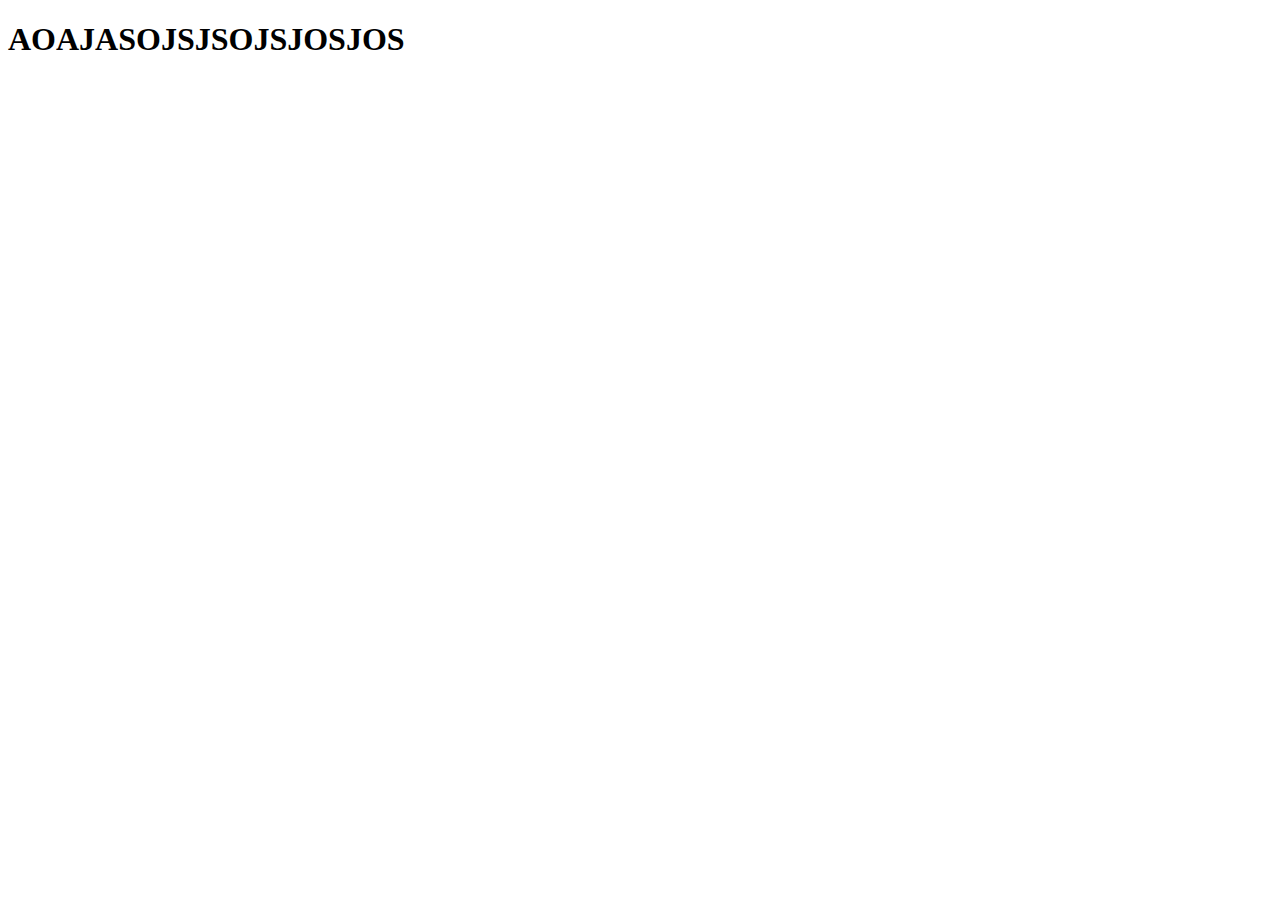
<file: index.html>
<!DOCTYPE html>
<html lang="en">
<head>
    <meta charset="UTF-8">
    <meta http-equiv="X-UA-Compatible" content="IE=edge">
    <meta name="viewport" content="width=device-width, initial-scale=1.0">
    <title>Document</title>
</head>
<body>
    <h1>AOAJASOJSJSOJSJOSJOS</h1>
</body>
</html>
</file>
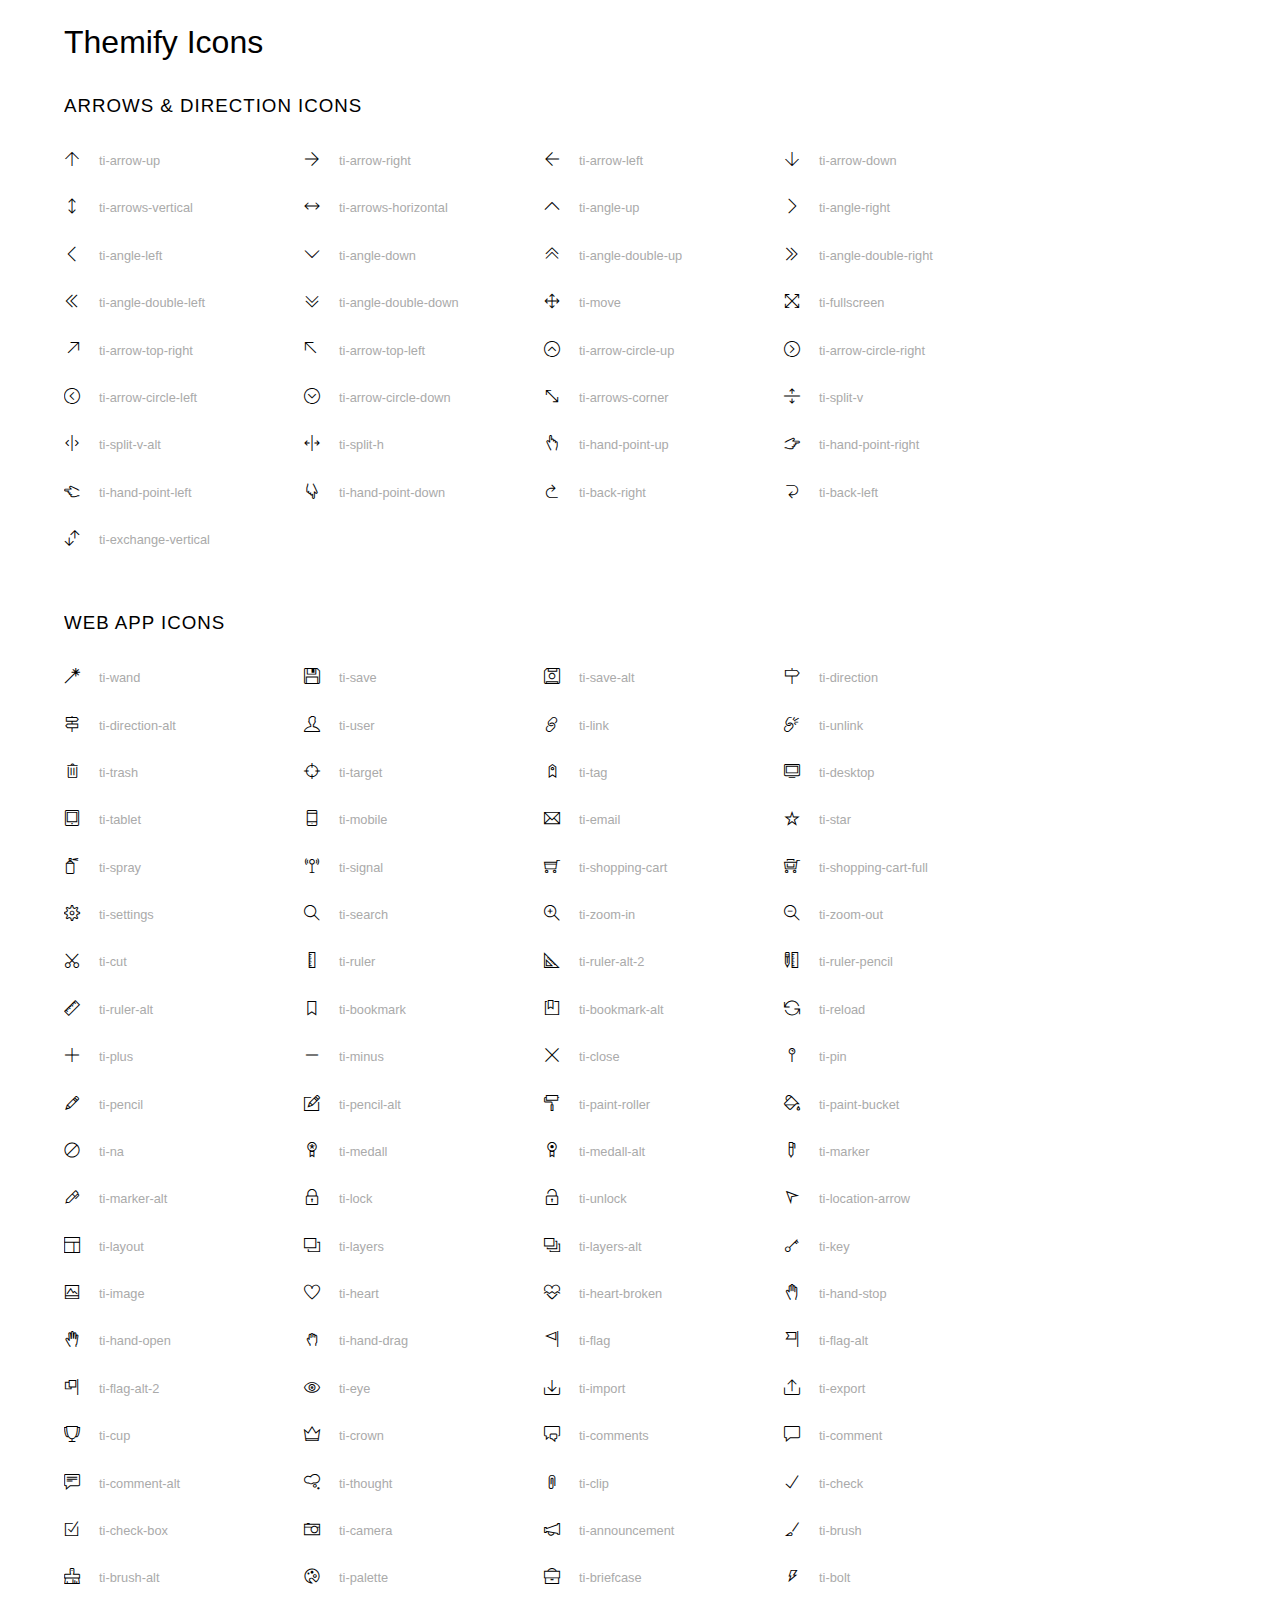
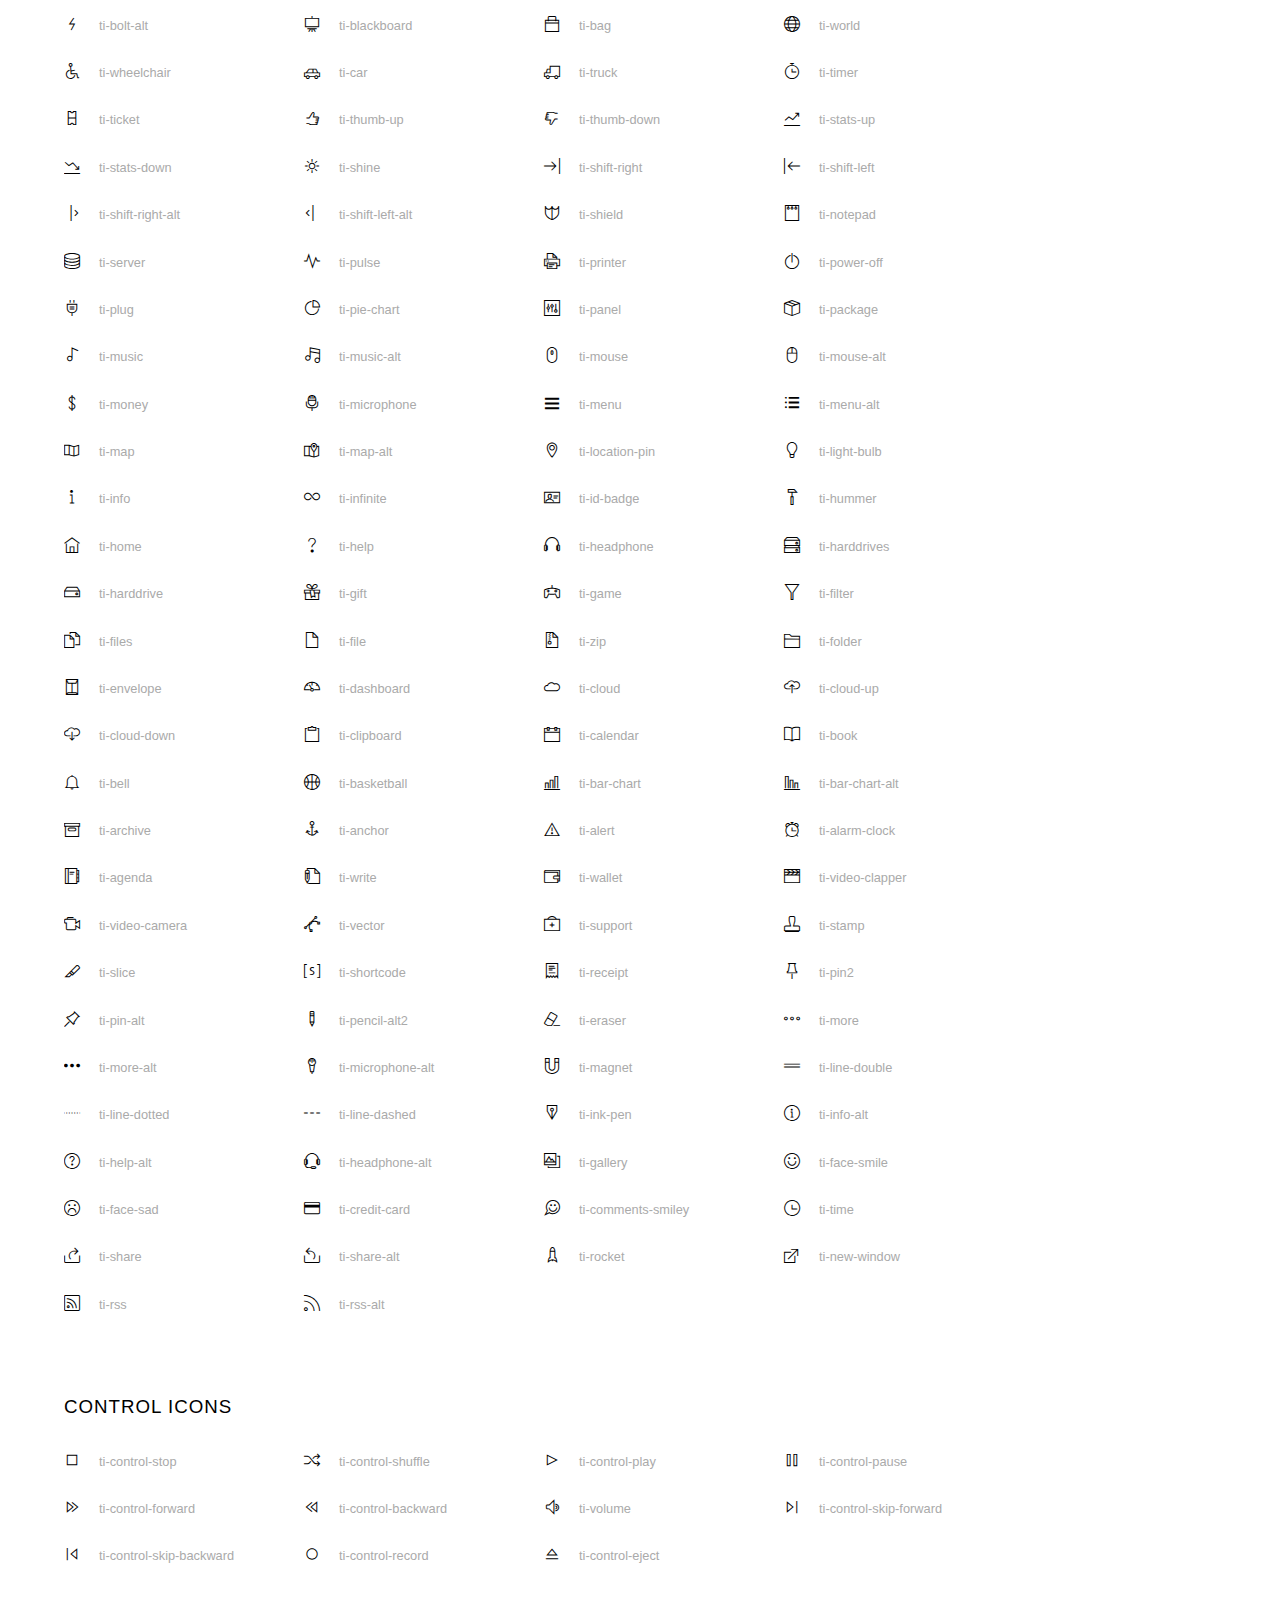
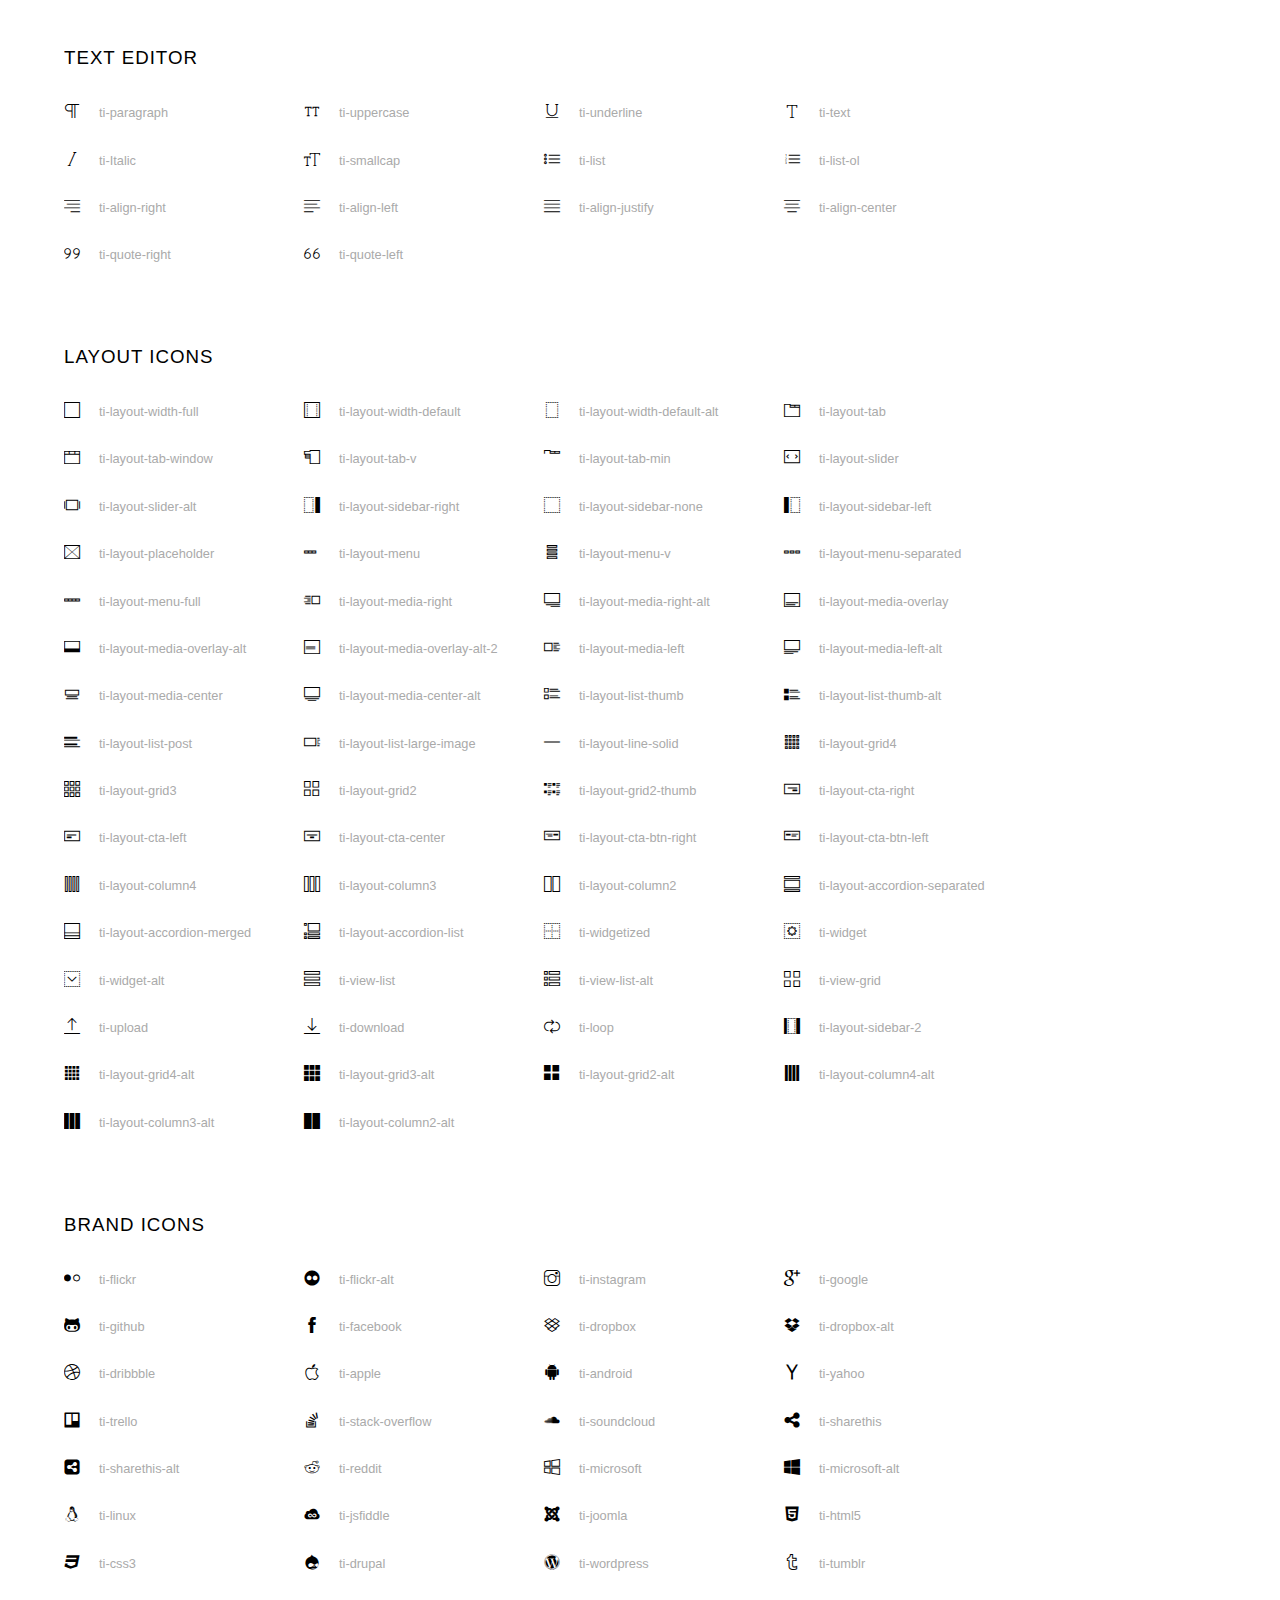
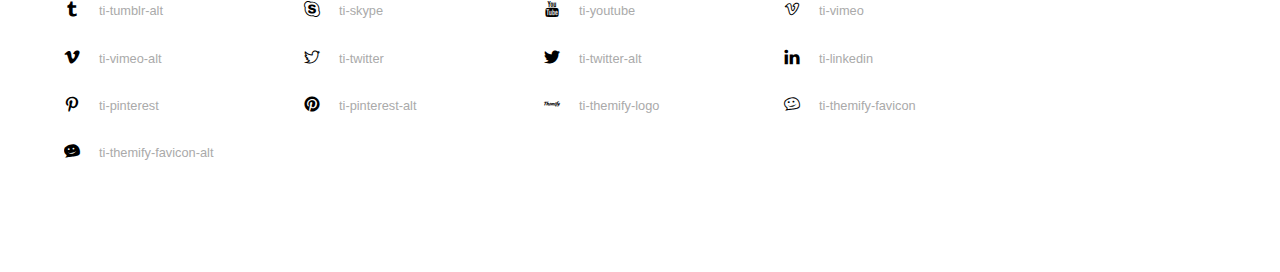
<file: src/main/webapp/font/themify-icons/index.html>
<!doctype html>
<html>
<head>
	<meta charset="utf-8">
	<title>Themify Icon Font</title>
	<meta name="viewport" content="width=device-width">
	<link rel="stylesheet" href="demo-files/demo.css">
	<link rel="stylesheet" href="themify-icons.css">
	<!--[if lt IE 8]><!-->
	<link rel="stylesheet" href="ie7/ie7.css">
	<!--<![endif]-->
</head>
<body>
	<h1>Themify Icons</h1>

	<div class="icon-section">

		<div class="icon-section">
			<h3>Arrows &amp; Direction Icons </h3>

			<div class="icon-container">
				<span class="ti-arrow-up"></span><span class="icon-name"> ti-arrow-up</span>
			</div>
			<div class="icon-container">
				<span class="ti-arrow-right"></span><span class="icon-name"> ti-arrow-right</span>
			</div>
			<div class="icon-container">
				<span class="ti-arrow-left"></span><span class="icon-name"> ti-arrow-left</span>
			</div>
			<div class="icon-container">
				<span class="ti-arrow-down"></span><span class="icon-name"> ti-arrow-down</span>
			</div>
			<div class="icon-container">
				<span class="ti-arrows-vertical"></span><span class="icon-name"> ti-arrows-vertical</span>
			</div>
			<div class="icon-container">
				<span class="ti-arrows-horizontal"></span><span class="icon-name"> ti-arrows-horizontal</span>
			</div>
			<div class="icon-container">
				<span class="ti-angle-up"></span><span class="icon-name"> ti-angle-up</span>
			</div>
			<div class="icon-container">
				<span class="ti-angle-right"></span><span class="icon-name"> ti-angle-right</span>
			</div>
			<div class="icon-container">
				<span class="ti-angle-left"></span><span class="icon-name"> ti-angle-left</span>
			</div>
			<div class="icon-container">
				<span class="ti-angle-down"></span><span class="icon-name"> ti-angle-down</span>
			</div>	
			<div class="icon-container">
				<span class="ti-angle-double-up"></span><span class="icon-name"> ti-angle-double-up</span>
			</div>
			<div class="icon-container">
				<span class="ti-angle-double-right"></span><span class="icon-name"> ti-angle-double-right</span>
			</div>
			<div class="icon-container">
				<span class="ti-angle-double-left"></span><span class="icon-name"> ti-angle-double-left</span>
			</div>
			<div class="icon-container">
				<span class="ti-angle-double-down"></span><span class="icon-name"> ti-angle-double-down</span>
			</div>					
			<div class="icon-container">
				<span class="ti-move"></span><span class="icon-name"> ti-move</span>
			</div>
			<div class="icon-container">
				<span class="ti-fullscreen"></span><span class="icon-name"> ti-fullscreen</span>
			</div>
			<div class="icon-container">
				<span class="ti-arrow-top-right"></span><span class="icon-name"> ti-arrow-top-right</span>
			</div>
			<div class="icon-container">
				<span class="ti-arrow-top-left"></span><span class="icon-name"> ti-arrow-top-left</span>
			</div>
			<div class="icon-container">
				<span class="ti-arrow-circle-up"></span><span class="icon-name"> ti-arrow-circle-up</span>
			</div>
			<div class="icon-container">
				<span class="ti-arrow-circle-right"></span><span class="icon-name"> ti-arrow-circle-right</span>
			</div>
			<div class="icon-container">
				<span class="ti-arrow-circle-left"></span><span class="icon-name"> ti-arrow-circle-left</span>
			</div>
			<div class="icon-container">
				<span class="ti-arrow-circle-down"></span><span class="icon-name"> ti-arrow-circle-down</span>
			</div>
			<div class="icon-container">
				<span class="ti-arrows-corner"></span><span class="icon-name"> ti-arrows-corner</span>
			</div>
			<div class="icon-container">
				<span class="ti-split-v"></span><span class="icon-name"> ti-split-v</span>
			</div>

			<div class="icon-container">
				<span class="ti-split-v-alt"></span><span class="icon-name"> ti-split-v-alt</span>
			</div>
			<div class="icon-container">
				<span class="ti-split-h"></span><span class="icon-name"> ti-split-h</span>
			</div>
			<div class="icon-container">
				<span class="ti-hand-point-up"></span><span class="icon-name"> ti-hand-point-up</span>
			</div>
			<div class="icon-container">
				<span class="ti-hand-point-right"></span><span class="icon-name"> ti-hand-point-right</span>
			</div>
			<div class="icon-container">
				<span class="ti-hand-point-left"></span><span class="icon-name"> ti-hand-point-left</span>
			</div>
			<div class="icon-container">
				<span class="ti-hand-point-down"></span><span class="icon-name"> ti-hand-point-down</span>
			</div>
			<div class="icon-container">
				<span class="ti-back-right"></span><span class="icon-name"> ti-back-right</span>
			</div>
			<div class="icon-container">
				<span class="ti-back-left"></span><span class="icon-name"> ti-back-left</span>
			</div>
			<div class="icon-container">
				<span class="ti-exchange-vertical"></span><span class="icon-name"> ti-exchange-vertical</span>
			</div>

		</div> <!-- Arrows Icons -->



		<h3>Web App Icons</h3>
		
		<div class="icon-section">

			<div class="icon-container">
				<span class="ti-wand"></span><span class="icon-name"> ti-wand</span>
			</div>
			<div class="icon-container">
				<span class="ti-save"></span><span class="icon-name"> ti-save</span>
			</div>
			<div class="icon-container">
				<span class="ti-save-alt"></span><span class="icon-name"> ti-save-alt</span>
			</div>

			<div class="icon-container">
				<span class="ti-direction"></span><span class="icon-name"> ti-direction</span>
			</div>
			<div class="icon-container">
				<span class="ti-direction-alt"></span><span class="icon-name"> ti-direction-alt</span>
			</div>
			<div class="icon-container">
				<span class="ti-user"></span><span class="icon-name"> ti-user</span>
			</div>
			<div class="icon-container">
				<span class="ti-link"></span><span class="icon-name"> ti-link</span>
			</div>
			<div class="icon-container">
				<span class="ti-unlink"></span><span class="icon-name"> ti-unlink</span>
			</div>
			<div class="icon-container">
				<span class="ti-trash"></span><span class="icon-name"> ti-trash</span>
			</div>
			<div class="icon-container">
				<span class="ti-target"></span><span class="icon-name"> ti-target</span>
			</div>
			<div class="icon-container">
				<span class="ti-tag"></span><span class="icon-name"> ti-tag</span>
			</div>
			<div class="icon-container">
				<span class="ti-desktop"></span><span class="icon-name"> ti-desktop</span>
			</div>
			<div class="icon-container">
				<span class="ti-tablet"></span><span class="icon-name"> ti-tablet</span>
			</div>
			<div class="icon-container">
				<span class="ti-mobile"></span><span class="icon-name"> ti-mobile</span>
			</div>
			<div class="icon-container">
				<span class="ti-email"></span><span class="icon-name"> ti-email</span>
			</div>	
			<div class="icon-container">
				<span class="ti-star"></span><span class="icon-name"> ti-star</span>
			</div>
			<div class="icon-container">
				<span class="ti-spray"></span><span class="icon-name"> ti-spray</span>
			</div>
			<div class="icon-container">
				<span class="ti-signal"></span><span class="icon-name"> ti-signal</span>
			</div>
			<div class="icon-container">
				<span class="ti-shopping-cart"></span><span class="icon-name"> ti-shopping-cart</span>
			</div>
			<div class="icon-container">
				<span class="ti-shopping-cart-full"></span><span class="icon-name"> ti-shopping-cart-full</span>
			</div>
			<div class="icon-container">
				<span class="ti-settings"></span><span class="icon-name"> ti-settings</span>
			</div>
			<div class="icon-container">
				<span class="ti-search"></span><span class="icon-name"> ti-search</span>
			</div>
			<div class="icon-container">
				<span class="ti-zoom-in"></span><span class="icon-name"> ti-zoom-in</span>
			</div>
			<div class="icon-container">
				<span class="ti-zoom-out"></span><span class="icon-name"> ti-zoom-out</span>
			</div>
			<div class="icon-container">
				<span class="ti-cut"></span><span class="icon-name"> ti-cut</span>
			</div>
			<div class="icon-container">
				<span class="ti-ruler"></span><span class="icon-name"> ti-ruler</span>
			</div>
			<div class="icon-container">
				<span class="ti-ruler-alt-2"></span><span class="icon-name"> ti-ruler-alt-2</span>
			</div>			
			<div class="icon-container">
				<span class="ti-ruler-pencil"></span><span class="icon-name"> ti-ruler-pencil</span>
			</div>
			<div class="icon-container">
				<span class="ti-ruler-alt"></span><span class="icon-name"> ti-ruler-alt</span>
			</div>
			<div class="icon-container">
				<span class="ti-bookmark"></span><span class="icon-name"> ti-bookmark</span>
			</div>
			<div class="icon-container">
				<span class="ti-bookmark-alt"></span><span class="icon-name"> ti-bookmark-alt</span>
			</div>
			<div class="icon-container">
				<span class="ti-reload"></span><span class="icon-name"> ti-reload</span>
			</div>
			<div class="icon-container">
				<span class="ti-plus"></span><span class="icon-name"> ti-plus</span>
			</div>
			<div class="icon-container">
				<span class="ti-minus"></span><span class="icon-name"> ti-minus</span>
			</div>
			<div class="icon-container">
				<span class="ti-close"></span><span class="icon-name"> ti-close</span>
			</div>			
			<div class="icon-container">
				<span class="ti-pin"></span><span class="icon-name"> ti-pin</span>
			</div>
			<div class="icon-container">
				<span class="ti-pencil"></span><span class="icon-name"> ti-pencil</span>
			</div>
					
		  	<div class="icon-container">
				<span class="ti-pencil-alt"></span><span class="icon-name"> ti-pencil-alt</span>
			</div>
			<div class="icon-container">
				<span class="ti-paint-roller"></span><span class="icon-name"> ti-paint-roller</span>
			</div>
			<div class="icon-container">
				<span class="ti-paint-bucket"></span><span class="icon-name"> ti-paint-bucket</span>
			</div>
			<div class="icon-container">
				<span class="ti-na"></span><span class="icon-name"> ti-na</span>
			</div>
			<div class="icon-container">
				<span class="ti-medall"></span><span class="icon-name"> ti-medall</span>
			</div>
			<div class="icon-container">
				<span class="ti-medall-alt"></span><span class="icon-name"> ti-medall-alt</span>
			</div>
			<div class="icon-container">
				<span class="ti-marker"></span><span class="icon-name"> ti-marker</span>
			</div>
			<div class="icon-container">
				<span class="ti-marker-alt"></span><span class="icon-name"> ti-marker-alt</span>
			</div>

			<div class="icon-container">
				<span class="ti-lock"></span><span class="icon-name"> ti-lock</span>
			</div>
			<div class="icon-container">
				<span class="ti-unlock"></span><span class="icon-name"> ti-unlock</span>
			</div>
			<div class="icon-container">
				<span class="ti-location-arrow"></span><span class="icon-name"> ti-location-arrow</span>
			</div>
			<div class="icon-container">
				<span class="ti-layout"></span><span class="icon-name"> ti-layout</span>
			</div>
			<div class="icon-container">
				<span class="ti-layers"></span><span class="icon-name"> ti-layers</span>
			</div>
			<div class="icon-container">
				<span class="ti-layers-alt"></span><span class="icon-name"> ti-layers-alt</span>
			</div>
			<div class="icon-container">
				<span class="ti-key"></span><span class="icon-name"> ti-key</span>
			</div>
			<div class="icon-container">
				<span class="ti-image"></span><span class="icon-name"> ti-image</span>
			</div>
			<div class="icon-container">
				<span class="ti-heart"></span><span class="icon-name"> ti-heart</span>
			</div>
			<div class="icon-container">
				<span class="ti-heart-broken"></span><span class="icon-name"> ti-heart-broken</span>
			</div>
			<div class="icon-container">
				<span class="ti-hand-stop"></span><span class="icon-name"> ti-hand-stop</span>
			</div>
			<div class="icon-container">
				<span class="ti-hand-open"></span><span class="icon-name"> ti-hand-open</span>
			</div>
			<div class="icon-container">
				<span class="ti-hand-drag"></span><span class="icon-name"> ti-hand-drag</span>
			</div>
			<div class="icon-container">
				<span class="ti-flag"></span><span class="icon-name"> ti-flag</span>
			</div>
			<div class="icon-container">
				<span class="ti-flag-alt"></span><span class="icon-name"> ti-flag-alt</span>
			</div>
			<div class="icon-container">
				<span class="ti-flag-alt-2"></span><span class="icon-name"> ti-flag-alt-2</span>
			</div>
			<div class="icon-container">
				<span class="ti-eye"></span><span class="icon-name"> ti-eye</span>
			</div>
			<div class="icon-container">
				<span class="ti-import"></span><span class="icon-name"> ti-import</span>
			</div>			
			<div class="icon-container">
				<span class="ti-export"></span><span class="icon-name"> ti-export</span>
			</div>
			<div class="icon-container">
				<span class="ti-cup"></span><span class="icon-name"> ti-cup</span>
			</div>
			<div class="icon-container">
				<span class="ti-crown"></span><span class="icon-name"> ti-crown</span>
			</div>
			<div class="icon-container">
				<span class="ti-comments"></span><span class="icon-name"> ti-comments</span>
			</div>
			<div class="icon-container">
				<span class="ti-comment"></span><span class="icon-name"> ti-comment</span>
			</div>
			<div class="icon-container">
				<span class="ti-comment-alt"></span><span class="icon-name"> ti-comment-alt</span>
			</div>
			<div class="icon-container">
				<span class="ti-thought"></span><span class="icon-name"> ti-thought</span>
			</div>			
			<div class="icon-container">
				<span class="ti-clip"></span><span class="icon-name"> ti-clip</span>
			</div>

			<div class="icon-container">
				<span class="ti-check"></span><span class="icon-name"> ti-check</span>
			</div>
			<div class="icon-container">
				<span class="ti-check-box"></span><span class="icon-name"> ti-check-box</span>
			</div>
			<div class="icon-container">
				<span class="ti-camera"></span><span class="icon-name"> ti-camera</span>
			</div>
			<div class="icon-container">
				<span class="ti-announcement"></span><span class="icon-name"> ti-announcement</span>
			</div>
			<div class="icon-container">
				<span class="ti-brush"></span><span class="icon-name"> ti-brush</span>
			</div>
			<div class="icon-container">
				<span class="ti-brush-alt"></span><span class="icon-name"> ti-brush-alt</span>
			</div>
			<div class="icon-container">
				<span class="ti-palette"></span><span class="icon-name"> ti-palette</span>
			</div>			
			<div class="icon-container">
				<span class="ti-briefcase"></span><span class="icon-name"> ti-briefcase</span>
			</div>
			<div class="icon-container">
				<span class="ti-bolt"></span><span class="icon-name"> ti-bolt</span>
			</div>
			<div class="icon-container">
				<span class="ti-bolt-alt"></span><span class="icon-name"> ti-bolt-alt</span>
			</div>
			<div class="icon-container">
				<span class="ti-blackboard"></span><span class="icon-name"> ti-blackboard</span>
			</div>
			<div class="icon-container">
				<span class="ti-bag"></span><span class="icon-name"> ti-bag</span>
			</div>
			<div class="icon-container">
				<span class="ti-world"></span><span class="icon-name"> ti-world</span>
			</div>
			<div class="icon-container">
				<span class="ti-wheelchair"></span><span class="icon-name"> ti-wheelchair</span>
			</div>
			<div class="icon-container">
				<span class="ti-car"></span><span class="icon-name"> ti-car</span>
			</div>
			<div class="icon-container">
				<span class="ti-truck"></span><span class="icon-name"> ti-truck</span>
			</div>
			<div class="icon-container">
				<span class="ti-timer"></span><span class="icon-name"> ti-timer</span>
			</div>
			<div class="icon-container">
				<span class="ti-ticket"></span><span class="icon-name"> ti-ticket</span>
			</div>
			<div class="icon-container">
				<span class="ti-thumb-up"></span><span class="icon-name"> ti-thumb-up</span>
			</div>
			<div class="icon-container">
				<span class="ti-thumb-down"></span><span class="icon-name"> ti-thumb-down</span>
			</div>

			<div class="icon-container">
				<span class="ti-stats-up"></span><span class="icon-name"> ti-stats-up</span>
			</div>
			<div class="icon-container">
				<span class="ti-stats-down"></span><span class="icon-name"> ti-stats-down</span>
			</div>
			<div class="icon-container">
				<span class="ti-shine"></span><span class="icon-name"> ti-shine</span>
			</div>
			<div class="icon-container">
				<span class="ti-shift-right"></span><span class="icon-name"> ti-shift-right</span>
			</div>
			<div class="icon-container">
				<span class="ti-shift-left"></span><span class="icon-name"> ti-shift-left</span>
			</div>

			<div class="icon-container">
				<span class="ti-shift-right-alt"></span><span class="icon-name"> ti-shift-right-alt</span>
			</div>
			<div class="icon-container">
				<span class="ti-shift-left-alt"></span><span class="icon-name"> ti-shift-left-alt</span>
			</div>
			<div class="icon-container">
				<span class="ti-shield"></span><span class="icon-name"> ti-shield</span>
			</div>
			<div class="icon-container">
				<span class="ti-notepad"></span><span class="icon-name"> ti-notepad</span>
			</div>
			<div class="icon-container">
				<span class="ti-server"></span><span class="icon-name"> ti-server</span>
			</div>

			<div class="icon-container">
				<span class="ti-pulse"></span><span class="icon-name"> ti-pulse</span>
			</div>
			<div class="icon-container">
				<span class="ti-printer"></span><span class="icon-name"> ti-printer</span>
			</div>
			<div class="icon-container">
				<span class="ti-power-off"></span><span class="icon-name"> ti-power-off</span>
			</div>
			<div class="icon-container">
				<span class="ti-plug"></span><span class="icon-name"> ti-plug</span>
			</div>
			<div class="icon-container">
				<span class="ti-pie-chart"></span><span class="icon-name"> ti-pie-chart</span>
			</div>

			<div class="icon-container">
				<span class="ti-panel"></span><span class="icon-name"> ti-panel</span>
			</div>
			<div class="icon-container">
				<span class="ti-package"></span><span class="icon-name"> ti-package</span>
			</div>
			<div class="icon-container">
				<span class="ti-music"></span><span class="icon-name"> ti-music</span>
			</div>
			<div class="icon-container">
				<span class="ti-music-alt"></span><span class="icon-name"> ti-music-alt</span>
			</div>
			<div class="icon-container">
				<span class="ti-mouse"></span><span class="icon-name"> ti-mouse</span>
			</div>
			<div class="icon-container">
				<span class="ti-mouse-alt"></span><span class="icon-name"> ti-mouse-alt</span>
			</div>
			<div class="icon-container">
				<span class="ti-money"></span><span class="icon-name"> ti-money</span>
			</div>
			<div class="icon-container">
				<span class="ti-microphone"></span><span class="icon-name"> ti-microphone</span>
			</div>
			<div class="icon-container">
				<span class="ti-menu"></span><span class="icon-name"> ti-menu</span>
			</div>
			<div class="icon-container">
				<span class="ti-menu-alt"></span><span class="icon-name"> ti-menu-alt</span>
			</div>
			<div class="icon-container">
				<span class="ti-map"></span><span class="icon-name"> ti-map</span>
			</div>
			<div class="icon-container">
				<span class="ti-map-alt"></span><span class="icon-name"> ti-map-alt</span>
			</div>

			<div class="icon-container">
				<span class="ti-location-pin"></span><span class="icon-name"> ti-location-pin</span>
			</div>

			<div class="icon-container">
				<span class="ti-light-bulb"></span><span class="icon-name"> ti-light-bulb</span>
			</div>
			<div class="icon-container">
				<span class="ti-info"></span><span class="icon-name"> ti-info</span>
			</div>
			<div class="icon-container">
				<span class="ti-infinite"></span><span class="icon-name"> ti-infinite</span>
			</div>
			<div class="icon-container">
				<span class="ti-id-badge"></span><span class="icon-name"> ti-id-badge</span>
			</div>
			<div class="icon-container">
				<span class="ti-hummer"></span><span class="icon-name"> ti-hummer</span>
			</div>
			<div class="icon-container">
				<span class="ti-home"></span><span class="icon-name"> ti-home</span>
			</div>
			<div class="icon-container">
				<span class="ti-help"></span><span class="icon-name"> ti-help</span>
			</div>
			<div class="icon-container">
				<span class="ti-headphone"></span><span class="icon-name"> ti-headphone</span>
			</div>
			<div class="icon-container">
				<span class="ti-harddrives"></span><span class="icon-name"> ti-harddrives</span>
			</div>
			<div class="icon-container">
				<span class="ti-harddrive"></span><span class="icon-name"> ti-harddrive</span>
			</div>
			<div class="icon-container">
				<span class="ti-gift"></span><span class="icon-name"> ti-gift</span>
			</div>
			<div class="icon-container">
				<span class="ti-game"></span><span class="icon-name"> ti-game</span>
			</div>
			<div class="icon-container">
				<span class="ti-filter"></span><span class="icon-name"> ti-filter</span>
			</div>
			<div class="icon-container">
				<span class="ti-files"></span><span class="icon-name"> ti-files</span>
			</div>
			<div class="icon-container">
				<span class="ti-file"></span><span class="icon-name"> ti-file</span>
			</div>
			<div class="icon-container">
				<span class="ti-zip"></span><span class="icon-name"> ti-zip</span>
			</div>
			<div class="icon-container">
				<span class="ti-folder"></span><span class="icon-name"> ti-folder</span>
			</div>			
			<div class="icon-container">
				<span class="ti-envelope"></span><span class="icon-name"> ti-envelope</span>
			</div>


			<div class="icon-container">
				<span class="ti-dashboard"></span><span class="icon-name"> ti-dashboard</span>
			</div>
			<div class="icon-container">
				<span class="ti-cloud"></span><span class="icon-name"> ti-cloud</span>
			</div>
			<div class="icon-container">
				<span class="ti-cloud-up"></span><span class="icon-name"> ti-cloud-up</span>
			</div>
			<div class="icon-container">
				<span class="ti-cloud-down"></span><span class="icon-name"> ti-cloud-down</span>
			</div>
			<div class="icon-container">
				<span class="ti-clipboard"></span><span class="icon-name"> ti-clipboard</span>
			</div>
			<div class="icon-container">
				<span class="ti-calendar"></span><span class="icon-name"> ti-calendar</span>
			</div>
			<div class="icon-container">
				<span class="ti-book"></span><span class="icon-name"> ti-book</span>
			</div>
			<div class="icon-container">
				<span class="ti-bell"></span><span class="icon-name"> ti-bell</span>
			</div>
			<div class="icon-container">
				<span class="ti-basketball"></span><span class="icon-name"> ti-basketball</span>
			</div>
			<div class="icon-container">
				<span class="ti-bar-chart"></span><span class="icon-name"> ti-bar-chart</span>
			</div>
			<div class="icon-container">
				<span class="ti-bar-chart-alt"></span><span class="icon-name"> ti-bar-chart-alt</span>
			</div>


			<div class="icon-container">
				<span class="ti-archive"></span><span class="icon-name"> ti-archive</span>
			</div>
			<div class="icon-container">
				<span class="ti-anchor"></span><span class="icon-name"> ti-anchor</span>
			</div>

			<div class="icon-container">
				<span class="ti-alert"></span><span class="icon-name"> ti-alert</span>
			</div>
			<div class="icon-container">
				<span class="ti-alarm-clock"></span><span class="icon-name"> ti-alarm-clock</span>
			</div>
			<div class="icon-container">
				<span class="ti-agenda"></span><span class="icon-name"> ti-agenda</span>
			</div>
			<div class="icon-container">
				<span class="ti-write"></span><span class="icon-name"> ti-write</span>
			</div>

			<div class="icon-container">
				<span class="ti-wallet"></span><span class="icon-name"> ti-wallet</span>
			</div>
			<div class="icon-container">
				<span class="ti-video-clapper"></span><span class="icon-name"> ti-video-clapper</span>
			</div>
			<div class="icon-container">
				<span class="ti-video-camera"></span><span class="icon-name"> ti-video-camera</span>
			</div>
			<div class="icon-container">
				<span class="ti-vector"></span><span class="icon-name"> ti-vector</span>
			</div>

			<div class="icon-container">
				<span class="ti-support"></span><span class="icon-name"> ti-support</span>
			</div>
			<div class="icon-container">
				<span class="ti-stamp"></span><span class="icon-name"> ti-stamp</span>
			</div>
			<div class="icon-container">
				<span class="ti-slice"></span><span class="icon-name"> ti-slice</span>
			</div>
			<div class="icon-container">
				<span class="ti-shortcode"></span><span class="icon-name"> ti-shortcode</span>
			</div>
			<div class="icon-container">
				<span class="ti-receipt"></span><span class="icon-name"> ti-receipt</span>
			</div>
			<div class="icon-container">
				<span class="ti-pin2"></span><span class="icon-name"> ti-pin2</span>
			</div>
			<div class="icon-container">
				<span class="ti-pin-alt"></span><span class="icon-name"> ti-pin-alt</span>
			</div>
			<div class="icon-container">
				<span class="ti-pencil-alt2"></span><span class="icon-name"> ti-pencil-alt2</span>
			</div>
			<div class="icon-container">
				<span class="ti-eraser"></span><span class="icon-name"> ti-eraser</span>
			</div>			
			<div class="icon-container">
				<span class="ti-more"></span><span class="icon-name"> ti-more</span>
			</div>
			<div class="icon-container">
				<span class="ti-more-alt"></span><span class="icon-name"> ti-more-alt</span>
			</div>
			<div class="icon-container">
				<span class="ti-microphone-alt"></span><span class="icon-name"> ti-microphone-alt</span>
			</div>
			<div class="icon-container">
				<span class="ti-magnet"></span><span class="icon-name"> ti-magnet</span>
			</div>
			<div class="icon-container">
				<span class="ti-line-double"></span><span class="icon-name"> ti-line-double</span>
			</div>
			<div class="icon-container">
				<span class="ti-line-dotted"></span><span class="icon-name"> ti-line-dotted</span>
			</div>
			<div class="icon-container">
				<span class="ti-line-dashed"></span><span class="icon-name"> ti-line-dashed</span>
			</div>

			<div class="icon-container">
				<span class="ti-ink-pen"></span><span class="icon-name"> ti-ink-pen</span>
			</div>
			<div class="icon-container">
				<span class="ti-info-alt"></span><span class="icon-name"> ti-info-alt</span>
			</div>
			<div class="icon-container">
				<span class="ti-help-alt"></span><span class="icon-name"> ti-help-alt</span>
			</div>
			<div class="icon-container">
				<span class="ti-headphone-alt"></span><span class="icon-name"> ti-headphone-alt</span>
			</div>

			<div class="icon-container">
				<span class="ti-gallery"></span><span class="icon-name"> ti-gallery</span>
			</div>
			<div class="icon-container">
				<span class="ti-face-smile"></span><span class="icon-name"> ti-face-smile</span>
			</div>
			<div class="icon-container">
				<span class="ti-face-sad"></span><span class="icon-name"> ti-face-sad</span>
			</div>
			<div class="icon-container">
				<span class="ti-credit-card"></span><span class="icon-name"> ti-credit-card</span>
			</div>
			<div class="icon-container">
				<span class="ti-comments-smiley"></span><span class="icon-name"> ti-comments-smiley</span>
			</div>
			<div class="icon-container">
				<span class="ti-time"></span><span class="icon-name"> ti-time</span>
			</div>
			<div class="icon-container">
				<span class="ti-share"></span><span class="icon-name"> ti-share</span>
			</div>
			<div class="icon-container">
				<span class="ti-share-alt"></span><span class="icon-name"> ti-share-alt</span>
			</div>
			<div class="icon-container">
				<span class="ti-rocket"></span><span class="icon-name"> ti-rocket</span>
			</div>

			<div class="icon-container">
				<span class="ti-new-window"></span><span class="icon-name"> ti-new-window</span>
			</div>

			<div class="icon-container">
				<span class="ti-rss"></span><span class="icon-name"> ti-rss</span>
			</div>

			<div class="icon-container">
				<span class="ti-rss-alt"></span><span class="icon-name"> ti-rss-alt</span>
			</div>
			
		</div><!-- Web App Icons -->


		<div class="icon-section">
			<h3>Control Icons</h3>
			<div class="icon-container">
				<span class="ti-control-stop"></span><span class="icon-name"> ti-control-stop</span>
			</div>
			<div class="icon-container">
				<span class="ti-control-shuffle"></span><span class="icon-name"> ti-control-shuffle</span>
			</div>
			<div class="icon-container">
				<span class="ti-control-play"></span><span class="icon-name"> ti-control-play</span>
			</div>
			<div class="icon-container">
				<span class="ti-control-pause"></span><span class="icon-name"> ti-control-pause</span>
			</div>
			<div class="icon-container">
				<span class="ti-control-forward"></span><span class="icon-name"> ti-control-forward</span>
			</div>
			<div class="icon-container">
				<span class="ti-control-backward"></span><span class="icon-name"> ti-control-backward</span>
			</div>	
			<div class="icon-container">
				<span class="ti-volume"></span><span class="icon-name"> ti-volume</span>
			</div>
			<div class="icon-container">
				<span class="ti-control-skip-forward"></span><span class="icon-name"> ti-control-skip-forward</span>
			</div>
			<div class="icon-container">
				<span class="ti-control-skip-backward"></span><span class="icon-name"> ti-control-skip-backward</span>
			</div>
			<div class="icon-container">
				<span class="ti-control-record"></span><span class="icon-name"> ti-control-record</span>
			</div>
			<div class="icon-container">
				<span class="ti-control-eject"></span><span class="icon-name"> ti-control-eject</span>
			</div>			
		</div> <!-- Control Icons -->


		<div class="icon-section">
			<h3>Text Editor</h3>

			<div class="icon-container">
				<span class="ti-paragraph"></span><span class="icon-name"> ti-paragraph</span>
			</div>
			<div class="icon-container">
				<span class="ti-uppercase"></span><span class="icon-name"> ti-uppercase</span>
			</div>

			<div class="icon-container">
				<span class="ti-underline"></span><span class="icon-name"> ti-underline</span>
			</div>
			<div class="icon-container">
				<span class="ti-text"></span><span class="icon-name"> ti-text</span>
			</div>
			<div class="icon-container">
				<span class="ti-Italic"></span><span class="icon-name"> ti-Italic</span>
			</div>
			<div class="icon-container">
				<span class="ti-smallcap"></span><span class="icon-name"> ti-smallcap</span>
			</div>
			<div class="icon-container">
				<span class="ti-list"></span><span class="icon-name"> ti-list</span>
			</div>
			<div class="icon-container">
				<span class="ti-list-ol"></span><span class="icon-name"> ti-list-ol</span>
			</div>
			<div class="icon-container">
				<span class="ti-align-right"></span><span class="icon-name"> ti-align-right</span>
			</div>
			<div class="icon-container">
				<span class="ti-align-left"></span><span class="icon-name"> ti-align-left</span>
			</div>
			<div class="icon-container">
				<span class="ti-align-justify"></span><span class="icon-name"> ti-align-justify</span>
			</div>
			<div class="icon-container">
				<span class="ti-align-center"></span><span class="icon-name"> ti-align-center</span>
			</div>
			<div class="icon-container">
				<span class="ti-quote-right"></span><span class="icon-name"> ti-quote-right</span>
			</div>
			<div class="icon-container">
				<span class="ti-quote-left"></span><span class="icon-name"> ti-quote-left</span>
			</div>

		</div> <!-- Text Editor -->



		<div class="icon-section">
			<h3>Layout Icons</h3>
			<div class="icon-container">
				<span class="ti-layout-width-full"></span><span class="icon-name"> ti-layout-width-full</span>
			</div>
			<div class="icon-container">
				<span class="ti-layout-width-default"></span><span class="icon-name"> ti-layout-width-default</span>
			</div>
			<div class="icon-container">
				<span class="ti-layout-width-default-alt"></span><span class="icon-name"> ti-layout-width-default-alt</span>
			</div>
			<div class="icon-container">
				<span class="ti-layout-tab"></span><span class="icon-name"> ti-layout-tab</span>
			</div>
			<div class="icon-container">
				<span class="ti-layout-tab-window"></span><span class="icon-name"> ti-layout-tab-window</span>
			</div>
			<div class="icon-container">
				<span class="ti-layout-tab-v"></span><span class="icon-name"> ti-layout-tab-v</span>
			</div>
			<div class="icon-container">
				<span class="ti-layout-tab-min"></span><span class="icon-name"> ti-layout-tab-min</span>
			</div>
			<div class="icon-container">
				<span class="ti-layout-slider"></span><span class="icon-name"> ti-layout-slider</span>
			</div>
			<div class="icon-container">
				<span class="ti-layout-slider-alt"></span><span class="icon-name"> ti-layout-slider-alt</span>
			</div>
			<div class="icon-container">
				<span class="ti-layout-sidebar-right"></span><span class="icon-name"> ti-layout-sidebar-right</span>
			</div>
			<div class="icon-container">
				<span class="ti-layout-sidebar-none"></span><span class="icon-name"> ti-layout-sidebar-none</span>
			</div>
			<div class="icon-container">
				<span class="ti-layout-sidebar-left"></span><span class="icon-name"> ti-layout-sidebar-left</span>
			</div>
			<div class="icon-container">
				<span class="ti-layout-placeholder"></span><span class="icon-name"> ti-layout-placeholder</span>
			</div>
			<div class="icon-container">
				<span class="ti-layout-menu"></span><span class="icon-name"> ti-layout-menu</span>
			</div>
			<div class="icon-container">
				<span class="ti-layout-menu-v"></span><span class="icon-name"> ti-layout-menu-v</span>
			</div>
			<div class="icon-container">
				<span class="ti-layout-menu-separated"></span><span class="icon-name"> ti-layout-menu-separated</span>
			</div>
			<div class="icon-container">
				<span class="ti-layout-menu-full"></span><span class="icon-name"> ti-layout-menu-full</span>
			</div>
			<div class="icon-container">
				<span class="ti-layout-media-right"></span><span class="icon-name"> ti-layout-media-right</span>
			</div>
			<div class="icon-container">
				<span class="ti-layout-media-right-alt"></span><span class="icon-name"> ti-layout-media-right-alt</span>
			</div>
			<div class="icon-container">
				<span class="ti-layout-media-overlay"></span><span class="icon-name"> ti-layout-media-overlay</span>
			</div>
			<div class="icon-container">
				<span class="ti-layout-media-overlay-alt"></span><span class="icon-name"> ti-layout-media-overlay-alt</span>
			</div>
			<div class="icon-container">
				<span class="ti-layout-media-overlay-alt-2"></span><span class="icon-name"> ti-layout-media-overlay-alt-2</span>
			</div>
			<div class="icon-container">
				<span class="ti-layout-media-left"></span><span class="icon-name"> ti-layout-media-left</span>
			</div>
			<div class="icon-container">
				<span class="ti-layout-media-left-alt"></span><span class="icon-name"> ti-layout-media-left-alt</span>
			</div>
			<div class="icon-container">
				<span class="ti-layout-media-center"></span><span class="icon-name"> ti-layout-media-center</span>
			</div>
			<div class="icon-container">
				<span class="ti-layout-media-center-alt"></span><span class="icon-name"> ti-layout-media-center-alt</span>
			</div>
			<div class="icon-container">
				<span class="ti-layout-list-thumb"></span><span class="icon-name"> ti-layout-list-thumb</span>
			</div>
			<div class="icon-container">
				<span class="ti-layout-list-thumb-alt"></span><span class="icon-name"> ti-layout-list-thumb-alt</span>
			</div>
			<div class="icon-container">
				<span class="ti-layout-list-post"></span><span class="icon-name"> ti-layout-list-post</span>
			</div>
			<div class="icon-container">
				<span class="ti-layout-list-large-image"></span><span class="icon-name"> ti-layout-list-large-image</span>
			</div>
			<div class="icon-container">
				<span class="ti-layout-line-solid"></span><span class="icon-name"> ti-layout-line-solid</span>
			</div>
			<div class="icon-container">
				<span class="ti-layout-grid4"></span><span class="icon-name"> ti-layout-grid4</span>
			</div>
			<div class="icon-container">
				<span class="ti-layout-grid3"></span><span class="icon-name"> ti-layout-grid3</span>
			</div>
			<div class="icon-container">
				<span class="ti-layout-grid2"></span><span class="icon-name"> ti-layout-grid2</span>
			</div>
			<div class="icon-container">
				<span class="ti-layout-grid2-thumb"></span><span class="icon-name"> ti-layout-grid2-thumb</span>
			</div>
			<div class="icon-container">
				<span class="ti-layout-cta-right"></span><span class="icon-name"> ti-layout-cta-right</span>
			</div>
			<div class="icon-container">
				<span class="ti-layout-cta-left"></span><span class="icon-name"> ti-layout-cta-left</span>
			</div>
			<div class="icon-container">
				<span class="ti-layout-cta-center"></span><span class="icon-name"> ti-layout-cta-center</span>
			</div>
			<div class="icon-container">
				<span class="ti-layout-cta-btn-right"></span><span class="icon-name"> ti-layout-cta-btn-right</span>
			</div>
			<div class="icon-container">
				<span class="ti-layout-cta-btn-left"></span><span class="icon-name"> ti-layout-cta-btn-left</span>
			</div>
			<div class="icon-container">
				<span class="ti-layout-column4"></span><span class="icon-name"> ti-layout-column4</span>
			</div>
			<div class="icon-container">
				<span class="ti-layout-column3"></span><span class="icon-name"> ti-layout-column3</span>
			</div>
			<div class="icon-container">
				<span class="ti-layout-column2"></span><span class="icon-name"> ti-layout-column2</span>
			</div>
			<div class="icon-container">
				<span class="ti-layout-accordion-separated"></span><span class="icon-name"> ti-layout-accordion-separated</span>
			</div>
			<div class="icon-container">
				<span class="ti-layout-accordion-merged"></span><span class="icon-name"> ti-layout-accordion-merged</span>
			</div>
			<div class="icon-container">
				<span class="ti-layout-accordion-list"></span><span class="icon-name"> ti-layout-accordion-list</span>
			</div>
			<div class="icon-container">
				<span class="ti-widgetized"></span><span class="icon-name"> ti-widgetized</span>
			</div>
			<div class="icon-container">
				<span class="ti-widget"></span><span class="icon-name"> ti-widget</span>
			</div>
			<div class="icon-container">
				<span class="ti-widget-alt"></span><span class="icon-name"> ti-widget-alt</span>
			</div>
			<div class="icon-container">
				<span class="ti-view-list"></span><span class="icon-name"> ti-view-list</span>
			</div>
			<div class="icon-container">
				<span class="ti-view-list-alt"></span><span class="icon-name"> ti-view-list-alt</span>
			</div>
			<div class="icon-container">
				<span class="ti-view-grid"></span><span class="icon-name"> ti-view-grid</span>
			</div>
			<div class="icon-container">
				<span class="ti-upload"></span><span class="icon-name"> ti-upload</span>
			</div>
			<div class="icon-container">
				<span class="ti-download"></span><span class="icon-name"> ti-download</span>
			</div>	
			<div class="icon-container">
				<span class="ti-loop"></span><span class="icon-name"> ti-loop</span>
			</div>
			<div class="icon-container">
				<span class="ti-layout-sidebar-2"></span><span class="icon-name"> ti-layout-sidebar-2</span>
			</div>
			<div class="icon-container">
				<span class="ti-layout-grid4-alt"></span><span class="icon-name"> ti-layout-grid4-alt</span>
			</div>
			<div class="icon-container">
				<span class="ti-layout-grid3-alt"></span><span class="icon-name"> ti-layout-grid3-alt</span>
			</div>
			<div class="icon-container">
				<span class="ti-layout-grid2-alt"></span><span class="icon-name"> ti-layout-grid2-alt</span>
			</div>
			<div class="icon-container">
				<span class="ti-layout-column4-alt"></span><span class="icon-name"> ti-layout-column4-alt</span>
			</div>
			<div class="icon-container">
				<span class="ti-layout-column3-alt"></span><span class="icon-name"> ti-layout-column3-alt</span>
			</div>
			<div class="icon-container">
				<span class="ti-layout-column2-alt"></span><span class="icon-name"> ti-layout-column2-alt</span>
			</div>		


		</div> <!-- Layout Icons -->


		<div class="icon-section">
			<h3>Brand Icons</h3>

			<div class="icon-container">
				<span class="ti-flickr"></span><span class="icon-name"> ti-flickr</span>
			</div>
			<div class="icon-container">
				<span class="ti-flickr-alt"></span><span class="icon-name"> ti-flickr-alt</span>
			</div>			
			<div class="icon-container">
				<span class="ti-instagram"></span><span class="icon-name"> ti-instagram</span>
			</div>
			<div class="icon-container">
				<span class="ti-google"></span><span class="icon-name"> ti-google</span>
			</div>
			<div class="icon-container">
				<span class="ti-github"></span><span class="icon-name"> ti-github</span>
			</div>

			<div class="icon-container">
				<span class="ti-facebook"></span><span class="icon-name"> ti-facebook</span>
			</div>
			<div class="icon-container">
				<span class="ti-dropbox"></span><span class="icon-name"> ti-dropbox</span>
			</div>
			<div class="icon-container">
				<span class="ti-dropbox-alt"></span><span class="icon-name"> ti-dropbox-alt</span>
			</div>
			<div class="icon-container">
				<span class="ti-dribbble"></span><span class="icon-name"> ti-dribbble</span>
			</div>
			<div class="icon-container">
				<span class="ti-apple"></span><span class="icon-name"> ti-apple</span>
			</div>
			<div class="icon-container">
				<span class="ti-android"></span><span class="icon-name"> ti-android</span>
			</div>
			<div class="icon-container">
				<span class="ti-yahoo"></span><span class="icon-name"> ti-yahoo</span>
			</div>
			<div class="icon-container">
				<span class="ti-trello"></span><span class="icon-name"> ti-trello</span>
			</div>
			<div class="icon-container">
				<span class="ti-stack-overflow"></span><span class="icon-name"> ti-stack-overflow</span>
			</div>
			<div class="icon-container">
				<span class="ti-soundcloud"></span><span class="icon-name"> ti-soundcloud</span>
			</div>
			<div class="icon-container">
				<span class="ti-sharethis"></span><span class="icon-name"> ti-sharethis</span>
			</div>
			<div class="icon-container">
				<span class="ti-sharethis-alt"></span><span class="icon-name"> ti-sharethis-alt</span>
			</div>
			<div class="icon-container">
				<span class="ti-reddit"></span><span class="icon-name"> ti-reddit</span>
			</div>

			<div class="icon-container">
				<span class="ti-microsoft"></span><span class="icon-name"> ti-microsoft</span>
			</div>
			<div class="icon-container">
				<span class="ti-microsoft-alt"></span><span class="icon-name"> ti-microsoft-alt</span>
			</div>
			<div class="icon-container">
				<span class="ti-linux"></span><span class="icon-name"> ti-linux</span>
			</div>
			<div class="icon-container">
				<span class="ti-jsfiddle"></span><span class="icon-name"> ti-jsfiddle</span>
			</div>
			<div class="icon-container">
				<span class="ti-joomla"></span><span class="icon-name"> ti-joomla</span>
			</div>
			<div class="icon-container">
				<span class="ti-html5"></span><span class="icon-name"> ti-html5</span>
			</div>
			<div class="icon-container">
				<span class="ti-css3"></span><span class="icon-name"> ti-css3</span>
			</div>	
			<div class="icon-container">
				<span class="ti-drupal"></span><span class="icon-name"> ti-drupal</span>
			</div>
			<div class="icon-container">
				<span class="ti-wordpress"></span><span class="icon-name"> ti-wordpress</span>
			</div>		
			<div class="icon-container">
				<span class="ti-tumblr"></span><span class="icon-name"> ti-tumblr</span>
			</div>
			<div class="icon-container">
				<span class="ti-tumblr-alt"></span><span class="icon-name"> ti-tumblr-alt</span>
			</div>
			<div class="icon-container">
				<span class="ti-skype"></span><span class="icon-name"> ti-skype</span>
			</div>
			<div class="icon-container">
				<span class="ti-youtube"></span><span class="icon-name"> ti-youtube</span>
			</div>
			<div class="icon-container">
				<span class="ti-vimeo"></span><span class="icon-name"> ti-vimeo</span>
			</div>
			<div class="icon-container">
				<span class="ti-vimeo-alt"></span><span class="icon-name"> ti-vimeo-alt</span>
			</div>			
			<div class="icon-container">
				<span class="ti-twitter"></span><span class="icon-name"> ti-twitter</span>
			</div>
			<div class="icon-container">
				<span class="ti-twitter-alt"></span><span class="icon-name"> ti-twitter-alt</span>
			</div>
			<div class="icon-container">
				<span class="ti-linkedin"></span><span class="icon-name"> ti-linkedin</span>
			</div>
			<div class="icon-container">
				<span class="ti-pinterest"></span><span class="icon-name"> ti-pinterest</span>
			</div>

			<div class="icon-container">
				<span class="ti-pinterest-alt"></span><span class="icon-name"> ti-pinterest-alt</span>
			</div>
			<div class="icon-container">
				<span class="ti-themify-logo"></span><span class="icon-name"> ti-themify-logo</span>
			</div>
			<div class="icon-container">
				<span class="ti-themify-favicon"></span><span class="icon-name"> ti-themify-favicon</span>
			</div>
			<div class="icon-container">
				<span class="ti-themify-favicon-alt"></span><span class="icon-name"> ti-themify-favicon-alt</span>
			</div>

		</div> <!-- brand Icons -->

	</div>

</body>
</html>
</file>
<file: src/main/webapp/font/themify-icons/demo-files/demo.css>
body {
	font: normal 1em/1.5em Arial, Helvetica, sans-serif;
	max-width: 90%;
	margin: 30px auto 0;
}
h1, h3 {
	font-weight: normal;
}
h3 {
	font-size: 1.4;
	text-transform: uppercase;
	letter-spacing: 1px;
}

.icon-section {
	margin: 0 0 3em;
	clear: both;
	overflow: hidden;
}
.icon-container {
	width: 240px; 
	padding: .7em 0;
	float: left; 
	position: relative;
	text-align: left;
}
.icon-container [class^="ti-"], 
.icon-container [class*=" ti-"] {
	color: #000;
	position: absolute;
	margin-top: 3px;
	transition: .3s;
}
.icon-container:hover [class^="ti-"],
.icon-container:hover [class*=" ti-"] {
	font-size: 2.2em;
	margin-top: -5px;
}
.icon-container:hover .icon-name {
	color: #000;
}
.icon-name {
	color: #aaa;
	margin-left: 35px;
	font-size: .8em;
	transition: .3s;
}
.icon-container:hover .icon-name {
	margin-left: 45px;
}
</file>
<file: src/main/webapp/font/themify-icons/themify-icons.css>
@font-face {
	font-family: 'themify';
	src:url('fonts/themify.eot?-fvbane');
	src:url('fonts/themify.eot?#iefix-fvbane') format('embedded-opentype'),
		url('fonts/themify.woff?-fvbane') format('woff'),
		url('fonts/themify.ttf?-fvbane') format('truetype'),
		url('fonts/themify.svg?-fvbane#themify') format('svg');
	font-weight: normal;
	font-style: normal;
}

[class^="ti-"], [class*=" ti-"] {
	font-family: 'themify';
	speak: none;
	font-style: normal;
	font-weight: normal;
	font-variant: normal;
	text-transform: none;
	line-height: 1;

	/* Better Font Rendering =========== */
	-webkit-font-smoothing: antialiased;
	-moz-osx-font-smoothing: grayscale;
}

.ti-wand:before {
	content: "\e600";
}
.ti-volume:before {
	content: "\e601";
}
.ti-user:before {
	content: "\e602";
}
.ti-unlock:before {
	content: "\e603";
}
.ti-unlink:before {
	content: "\e604";
}
.ti-trash:before {
	content: "\e605";
}
.ti-thought:before {
	content: "\e606";
}
.ti-target:before {
	content: "\e607";
}
.ti-tag:before {
	content: "\e608";
}
.ti-tablet:before {
	content: "\e609";
}
.ti-star:before {
	content: "\e60a";
}
.ti-spray:before {
	content: "\e60b";
}
.ti-signal:before {
	content: "\e60c";
}
.ti-shopping-cart:before {
	content: "\e60d";
}
.ti-shopping-cart-full:before {
	content: "\e60e";
}
.ti-settings:before {
	content: "\e60f";
}
.ti-search:before {
	content: "\e610";
}
.ti-zoom-in:before {
	content: "\e611";
}
.ti-zoom-out:before {
	content: "\e612";
}
.ti-cut:before {
	content: "\e613";
}
.ti-ruler:before {
	content: "\e614";
}
.ti-ruler-pencil:before {
	content: "\e615";
}
.ti-ruler-alt:before {
	content: "\e616";
}
.ti-bookmark:before {
	content: "\e617";
}
.ti-bookmark-alt:before {
	content: "\e618";
}
.ti-reload:before {
	content: "\e619";
}
.ti-plus:before {
	content: "\e61a";
}
.ti-pin:before {
	content: "\e61b";
}
.ti-pencil:before {
	content: "\e61c";
}
.ti-pencil-alt:before {
	content: "\e61d";
}
.ti-paint-roller:before {
	content: "\e61e";
}
.ti-paint-bucket:before {
	content: "\e61f";
}
.ti-na:before {
	content: "\e620";
}
.ti-mobile:before {
	content: "\e621";
}
.ti-minus:before {
	content: "\e622";
}
.ti-medall:before {
	content: "\e623";
}
.ti-medall-alt:before {
	content: "\e624";
}
.ti-marker:before {
	content: "\e625";
}
.ti-marker-alt:before {
	content: "\e626";
}
.ti-arrow-up:before {
	content: "\e627";
}
.ti-arrow-right:before {
	content: "\e628";
}
.ti-arrow-left:before {
	content: "\e629";
}
.ti-arrow-down:before {
	content: "\e62a";
}
.ti-lock:before {
	content: "\e62b";
}
.ti-location-arrow:before {
	content: "\e62c";
}
.ti-link:before {
	content: "\e62d";
}
.ti-layout:before {
	content: "\e62e";
}
.ti-layers:before {
	content: "\e62f";
}
.ti-layers-alt:before {
	content: "\e630";
}
.ti-key:before {
	content: "\e631";
}
.ti-import:before {
	content: "\e632";
}
.ti-image:before {
	content: "\e633";
}
.ti-heart:before {
	content: "\e634";
}
.ti-heart-broken:before {
	content: "\e635";
}
.ti-hand-stop:before {
	content: "\e636";
}
.ti-hand-open:before {
	content: "\e637";
}
.ti-hand-drag:before {
	content: "\e638";
}
.ti-folder:before {
	content: "\e639";
}
.ti-flag:before {
	content: "\e63a";
}
.ti-flag-alt:before {
	content: "\e63b";
}
.ti-flag-alt-2:before {
	content: "\e63c";
}
.ti-eye:before {
	content: "\e63d";
}
.ti-export:before {
	content: "\e63e";
}
.ti-exchange-vertical:before {
	content: "\e63f";
}
.ti-desktop:before {
	content: "\e640";
}
.ti-cup:before {
	content: "\e641";
}
.ti-crown:before {
	content: "\e642";
}
.ti-comments:before {
	content: "\e643";
}
.ti-comment:before {
	content: "\e644";
}
.ti-comment-alt:before {
	content: "\e645";
}
.ti-close:before {
	content: "\e646";
}
.ti-clip:before {
	content: "\e647";
}
.ti-angle-up:before {
	content: "\e648";
}
.ti-angle-right:before {
	content: "\e649";
}
.ti-angle-left:before {
	content: "\e64a";
}
.ti-angle-down:before {
	content: "\e64b";
}
.ti-check:before {
	content: "\e64c";
}
.ti-check-box:before {
	content: "\e64d";
}
.ti-camera:before {
	content: "\e64e";
}
.ti-announcement:before {
	content: "\e64f";
}
.ti-brush:before {
	content: "\e650";
}
.ti-briefcase:before {
	content: "\e651";
}
.ti-bolt:before {
	content: "\e652";
}
.ti-bolt-alt:before {
	content: "\e653";
}
.ti-blackboard:before {
	content: "\e654";
}
.ti-bag:before {
	content: "\e655";
}
.ti-move:before {
	content: "\e656";
}
.ti-arrows-vertical:before {
	content: "\e657";
}
.ti-arrows-horizontal:before {
	content: "\e658";
}
.ti-fullscreen:before {
	content: "\e659";
}
.ti-arrow-top-right:before {
	content: "\e65a";
}
.ti-arrow-top-left:before {
	content: "\e65b";
}
.ti-arrow-circle-up:before {
	content: "\e65c";
}
.ti-arrow-circle-right:before {
	content: "\e65d";
}
.ti-arrow-circle-left:before {
	content: "\e65e";
}
.ti-arrow-circle-down:before {
	content: "\e65f";
}
.ti-angle-double-up:before {
	content: "\e660";
}
.ti-angle-double-right:before {
	content: "\e661";
}
.ti-angle-double-left:before {
	content: "\e662";
}
.ti-angle-double-down:before {
	content: "\e663";
}
.ti-zip:before {
	content: "\e664";
}
.ti-world:before {
	content: "\e665";
}
.ti-wheelchair:before {
	content: "\e666";
}
.ti-view-list:before {
	content: "\e667";
}
.ti-view-list-alt:before {
	content: "\e668";
}
.ti-view-grid:before {
	content: "\e669";
}
.ti-uppercase:before {
	content: "\e66a";
}
.ti-upload:before {
	content: "\e66b";
}
.ti-underline:before {
	content: "\e66c";
}
.ti-truck:before {
	content: "\e66d";
}
.ti-timer:before {
	content: "\e66e";
}
.ti-ticket:before {
	content: "\e66f";
}
.ti-thumb-up:before {
	content: "\e670";
}
.ti-thumb-down:before {
	content: "\e671";
}
.ti-text:before {
	content: "\e672";
}
.ti-stats-up:before {
	content: "\e673";
}
.ti-stats-down:before {
	content: "\e674";
}
.ti-split-v:before {
	content: "\e675";
}
.ti-split-h:before {
	content: "\e676";
}
.ti-smallcap:before {
	content: "\e677";
}
.ti-shine:before {
	content: "\e678";
}
.ti-shift-right:before {
	content: "\e679";
}
.ti-shift-left:before {
	content: "\e67a";
}
.ti-shield:before {
	content: "\e67b";
}
.ti-notepad:before {
	content: "\e67c";
}
.ti-server:before {
	content: "\e67d";
}
.ti-quote-right:before {
	content: "\e67e";
}
.ti-quote-left:before {
	content: "\e67f";
}
.ti-pulse:before {
	content: "\e680";
}
.ti-printer:before {
	content: "\e681";
}
.ti-power-off:before {
	content: "\e682";
}
.ti-plug:before {
	content: "\e683";
}
.ti-pie-chart:before {
	content: "\e684";
}
.ti-paragraph:before {
	content: "\e685";
}
.ti-panel:before {
	content: "\e686";
}
.ti-package:before {
	content: "\e687";
}
.ti-music:before {
	content: "\e688";
}
.ti-music-alt:before {
	content: "\e689";
}
.ti-mouse:before {
	content: "\e68a";
}
.ti-mouse-alt:before {
	content: "\e68b";
}
.ti-money:before {
	content: "\e68c";
}
.ti-microphone:before {
	content: "\e68d";
}
.ti-menu:before {
	content: "\e68e";
}
.ti-menu-alt:before {
	content: "\e68f";
}
.ti-map:before {
	content: "\e690";
}
.ti-map-alt:before {
	content: "\e691";
}
.ti-loop:before {
	content: "\e692";
}
.ti-location-pin:before {
	content: "\e693";
}
.ti-list:before {
	content: "\e694";
}
.ti-light-bulb:before {
	content: "\e695";
}
.ti-Italic:before {
	content: "\e696";
}
.ti-info:before {
	content: "\e697";
}
.ti-infinite:before {
	content: "\e698";
}
.ti-id-badge:before {
	content: "\e699";
}
.ti-hummer:before {
	content: "\e69a";
}
.ti-home:before {
	content: "\e69b";
}
.ti-help:before {
	content: "\e69c";
}
.ti-headphone:before {
	content: "\e69d";
}
.ti-harddrives:before {
	content: "\e69e";
}
.ti-harddrive:before {
	content: "\e69f";
}
.ti-gift:before {
	content: "\e6a0";
}
.ti-game:before {
	content: "\e6a1";
}
.ti-filter:before {
	content: "\e6a2";
}
.ti-files:before {
	content: "\e6a3";
}
.ti-file:before {
	content: "\e6a4";
}
.ti-eraser:before {
	content: "\e6a5";
}
.ti-envelope:before {
	content: "\e6a6";
}
.ti-download:before {
	content: "\e6a7";
}
.ti-direction:before {
	content: "\e6a8";
}
.ti-direction-alt:before {
	content: "\e6a9";
}
.ti-dashboard:before {
	content: "\e6aa";
}
.ti-control-stop:before {
	content: "\e6ab";
}
.ti-control-shuffle:before {
	content: "\e6ac";
}
.ti-control-play:before {
	content: "\e6ad";
}
.ti-control-pause:before {
	content: "\e6ae";
}
.ti-control-forward:before {
	content: "\e6af";
}
.ti-control-backward:before {
	content: "\e6b0";
}
.ti-cloud:before {
	content: "\e6b1";
}
.ti-cloud-up:before {
	content: "\e6b2";
}
.ti-cloud-down:before {
	content: "\e6b3";
}
.ti-clipboard:before {
	content: "\e6b4";
}
.ti-car:before {
	content: "\e6b5";
}
.ti-calendar:before {
	content: "\e6b6";
}
.ti-book:before {
	content: "\e6b7";
}
.ti-bell:before {
	content: "\e6b8";
}
.ti-basketball:before {
	content: "\e6b9";
}
.ti-bar-chart:before {
	content: "\e6ba";
}
.ti-bar-chart-alt:before {
	content: "\e6bb";
}
.ti-back-right:before {
	content: "\e6bc";
}
.ti-back-left:before {
	content: "\e6bd";
}
.ti-arrows-corner:before {
	content: "\e6be";
}
.ti-archive:before {
	content: "\e6bf";
}
.ti-anchor:before {
	content: "\e6c0";
}
.ti-align-right:before {
	content: "\e6c1";
}
.ti-align-left:before {
	content: "\e6c2";
}
.ti-align-justify:before {
	content: "\e6c3";
}
.ti-align-center:before {
	content: "\e6c4";
}
.ti-alert:before {
	content: "\e6c5";
}
.ti-alarm-clock:before {
	content: "\e6c6";
}
.ti-agenda:before {
	content: "\e6c7";
}
.ti-write:before {
	content: "\e6c8";
}
.ti-window:before {
	content: "\e6c9";
}
.ti-widgetized:before {
	content: "\e6ca";
}
.ti-widget:before {
	content: "\e6cb";
}
.ti-widget-alt:before {
	content: "\e6cc";
}
.ti-wallet:before {
	content: "\e6cd";
}
.ti-video-clapper:before {
	content: "\e6ce";
}
.ti-video-camera:before {
	content: "\e6cf";
}
.ti-vector:before {
	content: "\e6d0";
}
.ti-themify-logo:before {
	content: "\e6d1";
}
.ti-themify-favicon:before {
	content: "\e6d2";
}
.ti-themify-favicon-alt:before {
	content: "\e6d3";
}
.ti-support:before {
	content: "\e6d4";
}
.ti-stamp:before {
	content: "\e6d5";
}
.ti-split-v-alt:before {
	content: "\e6d6";
}
.ti-slice:before {
	content: "\e6d7";
}
.ti-shortcode:before {
	content: "\e6d8";
}
.ti-shift-right-alt:before {
	content: "\e6d9";
}
.ti-shift-left-alt:before {
	content: "\e6da";
}
.ti-ruler-alt-2:before {
	content: "\e6db";
}
.ti-receipt:before {
	content: "\e6dc";
}
.ti-pin2:before {
	content: "\e6dd";
}
.ti-pin-alt:before {
	content: "\e6de";
}
.ti-pencil-alt2:before {
	content: "\e6df";
}
.ti-palette:before {
	content: "\e6e0";
}
.ti-more:before {
	content: "\e6e1";
}
.ti-more-alt:before {
	content: "\e6e2";
}
.ti-microphone-alt:before {
	content: "\e6e3";
}
.ti-magnet:before {
	content: "\e6e4";
}
.ti-line-double:before {
	content: "\e6e5";
}
.ti-line-dotted:before {
	content: "\e6e6";
}
.ti-line-dashed:before {
	content: "\e6e7";
}
.ti-layout-width-full:before {
	content: "\e6e8";
}
.ti-layout-width-default:before {
	content: "\e6e9";
}
.ti-layout-width-default-alt:before {
	content: "\e6ea";
}
.ti-layout-tab:before {
	content: "\e6eb";
}
.ti-layout-tab-window:before {
	content: "\e6ec";
}
.ti-layout-tab-v:before {
	content: "\e6ed";
}
.ti-layout-tab-min:before {
	content: "\e6ee";
}
.ti-layout-slider:before {
	content: "\e6ef";
}
.ti-layout-slider-alt:before {
	content: "\e6f0";
}
.ti-layout-sidebar-right:before {
	content: "\e6f1";
}
.ti-layout-sidebar-none:before {
	content: "\e6f2";
}
.ti-layout-sidebar-left:before {
	content: "\e6f3";
}
.ti-layout-placeholder:before {
	content: "\e6f4";
}
.ti-layout-menu:before {
	content: "\e6f5";
}
.ti-layout-menu-v:before {
	content: "\e6f6";
}
.ti-layout-menu-separated:before {
	content: "\e6f7";
}
.ti-layout-menu-full:before {
	content: "\e6f8";
}
.ti-layout-media-right-alt:before {
	content: "\e6f9";
}
.ti-layout-media-right:before {
	content: "\e6fa";
}
.ti-layout-media-overlay:before {
	content: "\e6fb";
}
.ti-layout-media-overlay-alt:before {
	content: "\e6fc";
}
.ti-layout-media-overlay-alt-2:before {
	content: "\e6fd";
}
.ti-layout-media-left-alt:before {
	content: "\e6fe";
}
.ti-layout-media-left:before {
	content: "\e6ff";
}
.ti-layout-media-center-alt:before {
	content: "\e700";
}
.ti-layout-media-center:before {
	content: "\e701";
}
.ti-layout-list-thumb:before {
	content: "\e702";
}
.ti-layout-list-thumb-alt:before {
	content: "\e703";
}
.ti-layout-list-post:before {
	content: "\e704";
}
.ti-layout-list-large-image:before {
	content: "\e705";
}
.ti-layout-line-solid:before {
	content: "\e706";
}
.ti-layout-grid4:before {
	content: "\e707";
}
.ti-layout-grid3:before {
	content: "\e708";
}
.ti-layout-grid2:before {
	content: "\e709";
}
.ti-layout-grid2-thumb:before {
	content: "\e70a";
}
.ti-layout-cta-right:before {
	content: "\e70b";
}
.ti-layout-cta-left:before {
	content: "\e70c";
}
.ti-layout-cta-center:before {
	content: "\e70d";
}
.ti-layout-cta-btn-right:before {
	content: "\e70e";
}
.ti-layout-cta-btn-left:before {
	content: "\e70f";
}
.ti-layout-column4:before {
	content: "\e710";
}
.ti-layout-column3:before {
	content: "\e711";
}
.ti-layout-column2:before {
	content: "\e712";
}
.ti-layout-accordion-separated:before {
	content: "\e713";
}
.ti-layout-accordion-merged:before {
	content: "\e714";
}
.ti-layout-accordion-list:before {
	content: "\e715";
}
.ti-ink-pen:before {
	content: "\e716";
}
.ti-info-alt:before {
	content: "\e717";
}
.ti-help-alt:before {
	content: "\e718";
}
.ti-headphone-alt:before {
	content: "\e719";
}
.ti-hand-point-up:before {
	content: "\e71a";
}
.ti-hand-point-right:before {
	content: "\e71b";
}
.ti-hand-point-left:before {
	content: "\e71c";
}
.ti-hand-point-down:before {
	content: "\e71d";
}
.ti-gallery:before {
	content: "\e71e";
}
.ti-face-smile:before {
	content: "\e71f";
}
.ti-face-sad:before {
	content: "\e720";
}
.ti-credit-card:before {
	content: "\e721";
}
.ti-control-skip-forward:before {
	content: "\e722";
}
.ti-control-skip-backward:before {
	content: "\e723";
}
.ti-control-record:before {
	content: "\e724";
}
.ti-control-eject:before {
	content: "\e725";
}
.ti-comments-smiley:before {
	content: "\e726";
}
.ti-brush-alt:before {
	content: "\e727";
}
.ti-youtube:before {
	content: "\e728";
}
.ti-vimeo:before {
	content: "\e729";
}
.ti-twitter:before {
	content: "\e72a";
}
.ti-time:before {
	content: "\e72b";
}
.ti-tumblr:before {
	content: "\e72c";
}
.ti-skype:before {
	content: "\e72d";
}
.ti-share:before {
	content: "\e72e";
}
.ti-share-alt:before {
	content: "\e72f";
}
.ti-rocket:before {
	content: "\e730";
}
.ti-pinterest:before {
	content: "\e731";
}
.ti-new-window:before {
	content: "\e732";
}
.ti-microsoft:before {
	content: "\e733";
}
.ti-list-ol:before {
	content: "\e734";
}
.ti-linkedin:before {
	content: "\e735";
}
.ti-layout-sidebar-2:before {
	content: "\e736";
}
.ti-layout-grid4-alt:before {
	content: "\e737";
}
.ti-layout-grid3-alt:before {
	content: "\e738";
}
.ti-layout-grid2-alt:before {
	content: "\e739";
}
.ti-layout-column4-alt:before {
	content: "\e73a";
}
.ti-layout-column3-alt:before {
	content: "\e73b";
}
.ti-layout-column2-alt:before {
	content: "\e73c";
}
.ti-instagram:before {
	content: "\e73d";
}
.ti-google:before {
	content: "\e73e";
}
.ti-github:before {
	content: "\e73f";
}
.ti-flickr:before {
	content: "\e740";
}
.ti-facebook:before {
	content: "\e741";
}
.ti-dropbox:before {
	content: "\e742";
}
.ti-dribbble:before {
	content: "\e743";
}
.ti-apple:before {
	content: "\e744";
}
.ti-android:before {
	content: "\e745";
}
.ti-save:before {
	content: "\e746";
}
.ti-save-alt:before {
	content: "\e747";
}
.ti-yahoo:before {
	content: "\e748";
}
.ti-wordpress:before {
	content: "\e749";
}
.ti-vimeo-alt:before {
	content: "\e74a";
}
.ti-twitter-alt:before {
	content: "\e74b";
}
.ti-tumblr-alt:before {
	content: "\e74c";
}
.ti-trello:before {
	content: "\e74d";
}
.ti-stack-overflow:before {
	content: "\e74e";
}
.ti-soundcloud:before {
	content: "\e74f";
}
.ti-sharethis:before {
	content: "\e750";
}
.ti-sharethis-alt:before {
	content: "\e751";
}
.ti-reddit:before {
	content: "\e752";
}
.ti-pinterest-alt:before {
	content: "\e753";
}
.ti-microsoft-alt:before {
	content: "\e754";
}
.ti-linux:before {
	content: "\e755";
}
.ti-jsfiddle:before {
	content: "\e756";
}
.ti-joomla:before {
	content: "\e757";
}
.ti-html5:before {
	content: "\e758";
}
.ti-flickr-alt:before {
	content: "\e759";
}
.ti-email:before {
	content: "\e75a";
}
.ti-drupal:before {
	content: "\e75b";
}
.ti-dropbox-alt:before {
	content: "\e75c";
}
.ti-css3:before {
	content: "\e75d";
}
.ti-rss:before {
	content: "\e75e";
}
.ti-rss-alt:before {
	content: "\e75f";
}
</file>
<file: src/main/webapp/font/themify-icons/ie7/ie7.css>
.ti-wand {
	*zoom: expression(this.runtimeStyle['zoom'] = '1', this.innerHTML = '&#xe600;');
}
.ti-volume {
	*zoom: expression(this.runtimeStyle['zoom'] = '1', this.innerHTML = '&#xe601;');
}
.ti-user {
	*zoom: expression(this.runtimeStyle['zoom'] = '1', this.innerHTML = '&#xe602;');
}
.ti-unlock {
	*zoom: expression(this.runtimeStyle['zoom'] = '1', this.innerHTML = '&#xe603;');
}
.ti-unlink {
	*zoom: expression(this.runtimeStyle['zoom'] = '1', this.innerHTML = '&#xe604;');
}
.ti-trash {
	*zoom: expression(this.runtimeStyle['zoom'] = '1', this.innerHTML = '&#xe605;');
}
.ti-thought {
	*zoom: expression(this.runtimeStyle['zoom'] = '1', this.innerHTML = '&#xe606;');
}
.ti-target {
	*zoom: expression(this.runtimeStyle['zoom'] = '1', this.innerHTML = '&#xe607;');
}
.ti-tag {
	*zoom: expression(this.runtimeStyle['zoom'] = '1', this.innerHTML = '&#xe608;');
}
.ti-tablet {
	*zoom: expression(this.runtimeStyle['zoom'] = '1', this.innerHTML = '&#xe609;');
}
.ti-star {
	*zoom: expression(this.runtimeStyle['zoom'] = '1', this.innerHTML = '&#xe60a;');
}
.ti-spray {
	*zoom: expression(this.runtimeStyle['zoom'] = '1', this.innerHTML = '&#xe60b;');
}
.ti-signal {
	*zoom: expression(this.runtimeStyle['zoom'] = '1', this.innerHTML = '&#xe60c;');
}
.ti-shopping-cart {
	*zoom: expression(this.runtimeStyle['zoom'] = '1', this.innerHTML = '&#xe60d;');
}
.ti-shopping-cart-full {
	*zoom: expression(this.runtimeStyle['zoom'] = '1', this.innerHTML = '&#xe60e;');
}
.ti-settings {
	*zoom: expression(this.runtimeStyle['zoom'] = '1', this.innerHTML = '&#xe60f;');
}
.ti-search {
	*zoom: expression(this.runtimeStyle['zoom'] = '1', this.innerHTML = '&#xe610;');
}
.ti-zoom-in {
	*zoom: expression(this.runtimeStyle['zoom'] = '1', this.innerHTML = '&#xe611;');
}
.ti-zoom-out {
	*zoom: expression(this.runtimeStyle['zoom'] = '1', this.innerHTML = '&#xe612;');
}
.ti-cut {
	*zoom: expression(this.runtimeStyle['zoom'] = '1', this.innerHTML = '&#xe613;');
}
.ti-ruler {
	*zoom: expression(this.runtimeStyle['zoom'] = '1', this.innerHTML = '&#xe614;');
}
.ti-ruler-pencil {
	*zoom: expression(this.runtimeStyle['zoom'] = '1', this.innerHTML = '&#xe615;');
}
.ti-ruler-alt {
	*zoom: expression(this.runtimeStyle['zoom'] = '1', this.innerHTML = '&#xe616;');
}
.ti-bookmark {
	*zoom: expression(this.runtimeStyle['zoom'] = '1', this.innerHTML = '&#xe617;');
}
.ti-bookmark-alt {
	*zoom: expression(this.runtimeStyle['zoom'] = '1', this.innerHTML = '&#xe618;');
}
.ti-reload {
	*zoom: expression(this.runtimeStyle['zoom'] = '1', this.innerHTML = '&#xe619;');
}
.ti-plus {
	*zoom: expression(this.runtimeStyle['zoom'] = '1', this.innerHTML = '&#xe61a;');
}
.ti-pin {
	*zoom: expression(this.runtimeStyle['zoom'] = '1', this.innerHTML = '&#xe61b;');
}
.ti-pencil {
	*zoom: expression(this.runtimeStyle['zoom'] = '1', this.innerHTML = '&#xe61c;');
}
.ti-pencil-alt {
	*zoom: expression(this.runtimeStyle['zoom'] = '1', this.innerHTML = '&#xe61d;');
}
.ti-paint-roller {
	*zoom: expression(this.runtimeStyle['zoom'] = '1', this.innerHTML = '&#xe61e;');
}
.ti-paint-bucket {
	*zoom: expression(this.runtimeStyle['zoom'] = '1', this.innerHTML = '&#xe61f;');
}
.ti-na {
	*zoom: expression(this.runtimeStyle['zoom'] = '1', this.innerHTML = '&#xe620;');
}
.ti-mobile {
	*zoom: expression(this.runtimeStyle['zoom'] = '1', this.innerHTML = '&#xe621;');
}
.ti-minus {
	*zoom: expression(this.runtimeStyle['zoom'] = '1', this.innerHTML = '&#xe622;');
}
.ti-medall {
	*zoom: expression(this.runtimeStyle['zoom'] = '1', this.innerHTML = '&#xe623;');
}
.ti-medall-alt {
	*zoom: expression(this.runtimeStyle['zoom'] = '1', this.innerHTML = '&#xe624;');
}
.ti-marker {
	*zoom: expression(this.runtimeStyle['zoom'] = '1', this.innerHTML = '&#xe625;');
}
.ti-marker-alt {
	*zoom: expression(this.runtimeStyle['zoom'] = '1', this.innerHTML = '&#xe626;');
}
.ti-arrow-up {
	*zoom: expression(this.runtimeStyle['zoom'] = '1', this.innerHTML = '&#xe627;');
}
.ti-arrow-right {
	*zoom: expression(this.runtimeStyle['zoom'] = '1', this.innerHTML = '&#xe628;');
}
.ti-arrow-left {
	*zoom: expression(this.runtimeStyle['zoom'] = '1', this.innerHTML = '&#xe629;');
}
.ti-arrow-down {
	*zoom: expression(this.runtimeStyle['zoom'] = '1', this.innerHTML = '&#xe62a;');
}
.ti-lock {
	*zoom: expression(this.runtimeStyle['zoom'] = '1', this.innerHTML = '&#xe62b;');
}
.ti-location-arrow {
	*zoom: expression(this.runtimeStyle['zoom'] = '1', this.innerHTML = '&#xe62c;');
}
.ti-link {
	*zoom: expression(this.runtimeStyle['zoom'] = '1', this.innerHTML = '&#xe62d;');
}
.ti-layout {
	*zoom: expression(this.runtimeStyle['zoom'] = '1', this.innerHTML = '&#xe62e;');
}
.ti-layers {
	*zoom: expression(this.runtimeStyle['zoom'] = '1', this.innerHTML = '&#xe62f;');
}
.ti-layers-alt {
	*zoom: expression(this.runtimeStyle['zoom'] = '1', this.innerHTML = '&#xe630;');
}
.ti-key {
	*zoom: expression(this.runtimeStyle['zoom'] = '1', this.innerHTML = '&#xe631;');
}
.ti-import {
	*zoom: expression(this.runtimeStyle['zoom'] = '1', this.innerHTML = '&#xe632;');
}
.ti-image {
	*zoom: expression(this.runtimeStyle['zoom'] = '1', this.innerHTML = '&#xe633;');
}
.ti-heart {
	*zoom: expression(this.runtimeStyle['zoom'] = '1', this.innerHTML = '&#xe634;');
}
.ti-heart-broken {
	*zoom: expression(this.runtimeStyle['zoom'] = '1', this.innerHTML = '&#xe635;');
}
.ti-hand-stop {
	*zoom: expression(this.runtimeStyle['zoom'] = '1', this.innerHTML = '&#xe636;');
}
.ti-hand-open {
	*zoom: expression(this.runtimeStyle['zoom'] = '1', this.innerHTML = '&#xe637;');
}
.ti-hand-drag {
	*zoom: expression(this.runtimeStyle['zoom'] = '1', this.innerHTML = '&#xe638;');
}
.ti-folder {
	*zoom: expression(this.runtimeStyle['zoom'] = '1', this.innerHTML = '&#xe639;');
}
.ti-flag {
	*zoom: expression(this.runtimeStyle['zoom'] = '1', this.innerHTML = '&#xe63a;');
}
.ti-flag-alt {
	*zoom: expression(this.runtimeStyle['zoom'] = '1', this.innerHTML = '&#xe63b;');
}
.ti-flag-alt-2 {
	*zoom: expression(this.runtimeStyle['zoom'] = '1', this.innerHTML = '&#xe63c;');
}
.ti-eye {
	*zoom: expression(this.runtimeStyle['zoom'] = '1', this.innerHTML = '&#xe63d;');
}
.ti-export {
	*zoom: expression(this.runtimeStyle['zoom'] = '1', this.innerHTML = '&#xe63e;');
}
.ti-exchange-vertical {
	*zoom: expression(this.runtimeStyle['zoom'] = '1', this.innerHTML = '&#xe63f;');
}
.ti-desktop {
	*zoom: expression(this.runtimeStyle['zoom'] = '1', this.innerHTML = '&#xe640;');
}
.ti-cup {
	*zoom: expression(this.runtimeStyle['zoom'] = '1', this.innerHTML = '&#xe641;');
}
.ti-crown {
	*zoom: expression(this.runtimeStyle['zoom'] = '1', this.innerHTML = '&#xe642;');
}
.ti-comments {
	*zoom: expression(this.runtimeStyle['zoom'] = '1', this.innerHTML = '&#xe643;');
}
.ti-comment {
	*zoom: expression(this.runtimeStyle['zoom'] = '1', this.innerHTML = '&#xe644;');
}
.ti-comment-alt {
	*zoom: expression(this.runtimeStyle['zoom'] = '1', this.innerHTML = '&#xe645;');
}
.ti-close {
	*zoom: expression(this.runtimeStyle['zoom'] = '1', this.innerHTML = '&#xe646;');
}
.ti-clip {
	*zoom: expression(this.runtimeStyle['zoom'] = '1', this.innerHTML = '&#xe647;');
}
.ti-angle-up {
	*zoom: expression(this.runtimeStyle['zoom'] = '1', this.innerHTML = '&#xe648;');
}
.ti-angle-right {
	*zoom: expression(this.runtimeStyle['zoom'] = '1', this.innerHTML = '&#xe649;');
}
.ti-angle-left {
	*zoom: expression(this.runtimeStyle['zoom'] = '1', this.innerHTML = '&#xe64a;');
}
.ti-angle-down {
	*zoom: expression(this.runtimeStyle['zoom'] = '1', this.innerHTML = '&#xe64b;');
}
.ti-check {
	*zoom: expression(this.runtimeStyle['zoom'] = '1', this.innerHTML = '&#xe64c;');
}
.ti-check-box {
	*zoom: expression(this.runtimeStyle['zoom'] = '1', this.innerHTML = '&#xe64d;');
}
.ti-camera {
	*zoom: expression(this.runtimeStyle['zoom'] = '1', this.innerHTML = '&#xe64e;');
}
.ti-announcement {
	*zoom: expression(this.runtimeStyle['zoom'] = '1', this.innerHTML = '&#xe64f;');
}
.ti-brush {
	*zoom: expression(this.runtimeStyle['zoom'] = '1', this.innerHTML = '&#xe650;');
}
.ti-briefcase {
	*zoom: expression(this.runtimeStyle['zoom'] = '1', this.innerHTML = '&#xe651;');
}
.ti-bolt {
	*zoom: expression(this.runtimeStyle['zoom'] = '1', this.innerHTML = '&#xe652;');
}
.ti-bolt-alt {
	*zoom: expression(this.runtimeStyle['zoom'] = '1', this.innerHTML = '&#xe653;');
}
.ti-blackboard {
	*zoom: expression(this.runtimeStyle['zoom'] = '1', this.innerHTML = '&#xe654;');
}
.ti-bag {
	*zoom: expression(this.runtimeStyle['zoom'] = '1', this.innerHTML = '&#xe655;');
}
.ti-move {
	*zoom: expression(this.runtimeStyle['zoom'] = '1', this.innerHTML = '&#xe656;');
}
.ti-arrows-vertical {
	*zoom: expression(this.runtimeStyle['zoom'] = '1', this.innerHTML = '&#xe657;');
}
.ti-arrows-horizontal {
	*zoom: expression(this.runtimeStyle['zoom'] = '1', this.innerHTML = '&#xe658;');
}
.ti-fullscreen {
	*zoom: expression(this.runtimeStyle['zoom'] = '1', this.innerHTML = '&#xe659;');
}
.ti-arrow-top-right {
	*zoom: expression(this.runtimeStyle['zoom'] = '1', this.innerHTML = '&#xe65a;');
}
.ti-arrow-top-left {
	*zoom: expression(this.runtimeStyle['zoom'] = '1', this.innerHTML = '&#xe65b;');
}
.ti-arrow-circle-up {
	*zoom: expression(this.runtimeStyle['zoom'] = '1', this.innerHTML = '&#xe65c;');
}
.ti-arrow-circle-right {
	*zoom: expression(this.runtimeStyle['zoom'] = '1', this.innerHTML = '&#xe65d;');
}
.ti-arrow-circle-left {
	*zoom: expression(this.runtimeStyle['zoom'] = '1', this.innerHTML = '&#xe65e;');
}
.ti-arrow-circle-down {
	*zoom: expression(this.runtimeStyle['zoom'] = '1', this.innerHTML = '&#xe65f;');
}
.ti-angle-double-up {
	*zoom: expression(this.runtimeStyle['zoom'] = '1', this.innerHTML = '&#xe660;');
}
.ti-angle-double-right {
	*zoom: expression(this.runtimeStyle['zoom'] = '1', this.innerHTML = '&#xe661;');
}
.ti-angle-double-left {
	*zoom: expression(this.runtimeStyle['zoom'] = '1', this.innerHTML = '&#xe662;');
}
.ti-angle-double-down {
	*zoom: expression(this.runtimeStyle['zoom'] = '1', this.innerHTML = '&#xe663;');
}
.ti-zip {
	*zoom: expression(this.runtimeStyle['zoom'] = '1', this.innerHTML = '&#xe664;');
}
.ti-world {
	*zoom: expression(this.runtimeStyle['zoom'] = '1', this.innerHTML = '&#xe665;');
}
.ti-wheelchair {
	*zoom: expression(this.runtimeStyle['zoom'] = '1', this.innerHTML = '&#xe666;');
}
.ti-view-list {
	*zoom: expression(this.runtimeStyle['zoom'] = '1', this.innerHTML = '&#xe667;');
}
.ti-view-list-alt {
	*zoom: expression(this.runtimeStyle['zoom'] = '1', this.innerHTML = '&#xe668;');
}
.ti-view-grid {
	*zoom: expression(this.runtimeStyle['zoom'] = '1', this.innerHTML = '&#xe669;');
}
.ti-uppercase {
	*zoom: expression(this.runtimeStyle['zoom'] = '1', this.innerHTML = '&#xe66a;');
}
.ti-upload {
	*zoom: expression(this.runtimeStyle['zoom'] = '1', this.innerHTML = '&#xe66b;');
}
.ti-underline {
	*zoom: expression(this.runtimeStyle['zoom'] = '1', this.innerHTML = '&#xe66c;');
}
.ti-truck {
	*zoom: expression(this.runtimeStyle['zoom'] = '1', this.innerHTML = '&#xe66d;');
}
.ti-timer {
	*zoom: expression(this.runtimeStyle['zoom'] = '1', this.innerHTML = '&#xe66e;');
}
.ti-ticket {
	*zoom: expression(this.runtimeStyle['zoom'] = '1', this.innerHTML = '&#xe66f;');
}
.ti-thumb-up {
	*zoom: expression(this.runtimeStyle['zoom'] = '1', this.innerHTML = '&#xe670;');
}
.ti-thumb-down {
	*zoom: expression(this.runtimeStyle['zoom'] = '1', this.innerHTML = '&#xe671;');
}
.ti-text {
	*zoom: expression(this.runtimeStyle['zoom'] = '1', this.innerHTML = '&#xe672;');
}
.ti-stats-up {
	*zoom: expression(this.runtimeStyle['zoom'] = '1', this.innerHTML = '&#xe673;');
}
.ti-stats-down {
	*zoom: expression(this.runtimeStyle['zoom'] = '1', this.innerHTML = '&#xe674;');
}
.ti-split-v {
	*zoom: expression(this.runtimeStyle['zoom'] = '1', this.innerHTML = '&#xe675;');
}
.ti-split-h {
	*zoom: expression(this.runtimeStyle['zoom'] = '1', this.innerHTML = '&#xe676;');
}
.ti-smallcap {
	*zoom: expression(this.runtimeStyle['zoom'] = '1', this.innerHTML = '&#xe677;');
}
.ti-shine {
	*zoom: expression(this.runtimeStyle['zoom'] = '1', this.innerHTML = '&#xe678;');
}
.ti-shift-right {
	*zoom: expression(this.runtimeStyle['zoom'] = '1', this.innerHTML = '&#xe679;');
}
.ti-shift-left {
	*zoom: expression(this.runtimeStyle['zoom'] = '1', this.innerHTML = '&#xe67a;');
}
.ti-shield {
	*zoom: expression(this.runtimeStyle['zoom'] = '1', this.innerHTML = '&#xe67b;');
}
.ti-notepad {
	*zoom: expression(this.runtimeStyle['zoom'] = '1', this.innerHTML = '&#xe67c;');
}
.ti-server {
	*zoom: expression(this.runtimeStyle['zoom'] = '1', this.innerHTML = '&#xe67d;');
}
.ti-quote-right {
	*zoom: expression(this.runtimeStyle['zoom'] = '1', this.innerHTML = '&#xe67e;');
}
.ti-quote-left {
	*zoom: expression(this.runtimeStyle['zoom'] = '1', this.innerHTML = '&#xe67f;');
}
.ti-pulse {
	*zoom: expression(this.runtimeStyle['zoom'] = '1', this.innerHTML = '&#xe680;');
}
.ti-printer {
	*zoom: expression(this.runtimeStyle['zoom'] = '1', this.innerHTML = '&#xe681;');
}
.ti-power-off {
	*zoom: expression(this.runtimeStyle['zoom'] = '1', this.innerHTML = '&#xe682;');
}
.ti-plug {
	*zoom: expression(this.runtimeStyle['zoom'] = '1', this.innerHTML = '&#xe683;');
}
.ti-pie-chart {
	*zoom: expression(this.runtimeStyle['zoom'] = '1', this.innerHTML = '&#xe684;');
}
.ti-paragraph {
	*zoom: expression(this.runtimeStyle['zoom'] = '1', this.innerHTML = '&#xe685;');
}
.ti-panel {
	*zoom: expression(this.runtimeStyle['zoom'] = '1', this.innerHTML = '&#xe686;');
}
.ti-package {
	*zoom: expression(this.runtimeStyle['zoom'] = '1', this.innerHTML = '&#xe687;');
}
.ti-music {
	*zoom: expression(this.runtimeStyle['zoom'] = '1', this.innerHTML = '&#xe688;');
}
.ti-music-alt {
	*zoom: expression(this.runtimeStyle['zoom'] = '1', this.innerHTML = '&#xe689;');
}
.ti-mouse {
	*zoom: expression(this.runtimeStyle['zoom'] = '1', this.innerHTML = '&#xe68a;');
}
.ti-mouse-alt {
	*zoom: expression(this.runtimeStyle['zoom'] = '1', this.innerHTML = '&#xe68b;');
}
.ti-money {
	*zoom: expression(this.runtimeStyle['zoom'] = '1', this.innerHTML = '&#xe68c;');
}
.ti-microphone {
	*zoom: expression(this.runtimeStyle['zoom'] = '1', this.innerHTML = '&#xe68d;');
}
.ti-menu {
	*zoom: expression(this.runtimeStyle['zoom'] = '1', this.innerHTML = '&#xe68e;');
}
.ti-menu-alt {
	*zoom: expression(this.runtimeStyle['zoom'] = '1', this.innerHTML = '&#xe68f;');
}
.ti-map {
	*zoom: expression(this.runtimeStyle['zoom'] = '1', this.innerHTML = '&#xe690;');
}
.ti-map-alt {
	*zoom: expression(this.runtimeStyle['zoom'] = '1', this.innerHTML = '&#xe691;');
}
.ti-loop {
	*zoom: expression(this.runtimeStyle['zoom'] = '1', this.innerHTML = '&#xe692;');
}
.ti-location-pin {
	*zoom: expression(this.runtimeStyle['zoom'] = '1', this.innerHTML = '&#xe693;');
}
.ti-list {
	*zoom: expression(this.runtimeStyle['zoom'] = '1', this.innerHTML = '&#xe694;');
}
.ti-light-bulb {
	*zoom: expression(this.runtimeStyle['zoom'] = '1', this.innerHTML = '&#xe695;');
}
.ti-Italic {
	*zoom: expression(this.runtimeStyle['zoom'] = '1', this.innerHTML = '&#xe696;');
}
.ti-info {
	*zoom: expression(this.runtimeStyle['zoom'] = '1', this.innerHTML = '&#xe697;');
}
.ti-infinite {
	*zoom: expression(this.runtimeStyle['zoom'] = '1', this.innerHTML = '&#xe698;');
}
.ti-id-badge {
	*zoom: expression(this.runtimeStyle['zoom'] = '1', this.innerHTML = '&#xe699;');
}
.ti-hummer {
	*zoom: expression(this.runtimeStyle['zoom'] = '1', this.innerHTML = '&#xe69a;');
}
.ti-home {
	*zoom: expression(this.runtimeStyle['zoom'] = '1', this.innerHTML = '&#xe69b;');
}
.ti-help {
	*zoom: expression(this.runtimeStyle['zoom'] = '1', this.innerHTML = '&#xe69c;');
}
.ti-headphone {
	*zoom: expression(this.runtimeStyle['zoom'] = '1', this.innerHTML = '&#xe69d;');
}
.ti-harddrives {
	*zoom: expression(this.runtimeStyle['zoom'] = '1', this.innerHTML = '&#xe69e;');
}
.ti-harddrive {
	*zoom: expression(this.runtimeStyle['zoom'] = '1', this.innerHTML = '&#xe69f;');
}
.ti-gift {
	*zoom: expression(this.runtimeStyle['zoom'] = '1', this.innerHTML = '&#xe6a0;');
}
.ti-game {
	*zoom: expression(this.runtimeStyle['zoom'] = '1', this.innerHTML = '&#xe6a1;');
}
.ti-filter {
	*zoom: expression(this.runtimeStyle['zoom'] = '1', this.innerHTML = '&#xe6a2;');
}
.ti-files {
	*zoom: expression(this.runtimeStyle['zoom'] = '1', this.innerHTML = '&#xe6a3;');
}
.ti-file {
	*zoom: expression(this.runtimeStyle['zoom'] = '1', this.innerHTML = '&#xe6a4;');
}
.ti-eraser {
	*zoom: expression(this.runtimeStyle['zoom'] = '1', this.innerHTML = '&#xe6a5;');
}
.ti-envelope {
	*zoom: expression(this.runtimeStyle['zoom'] = '1', this.innerHTML = '&#xe6a6;');
}
.ti-download {
	*zoom: expression(this.runtimeStyle['zoom'] = '1', this.innerHTML = '&#xe6a7;');
}
.ti-direction {
	*zoom: expression(this.runtimeStyle['zoom'] = '1', this.innerHTML = '&#xe6a8;');
}
.ti-direction-alt {
	*zoom: expression(this.runtimeStyle['zoom'] = '1', this.innerHTML = '&#xe6a9;');
}
.ti-dashboard {
	*zoom: expression(this.runtimeStyle['zoom'] = '1', this.innerHTML = '&#xe6aa;');
}
.ti-control-stop {
	*zoom: expression(this.runtimeStyle['zoom'] = '1', this.innerHTML = '&#xe6ab;');
}
.ti-control-shuffle {
	*zoom: expression(this.runtimeStyle['zoom'] = '1', this.innerHTML = '&#xe6ac;');
}
.ti-control-play {
	*zoom: expression(this.runtimeStyle['zoom'] = '1', this.innerHTML = '&#xe6ad;');
}
.ti-control-pause {
	*zoom: expression(this.runtimeStyle['zoom'] = '1', this.innerHTML = '&#xe6ae;');
}
.ti-control-forward {
	*zoom: expression(this.runtimeStyle['zoom'] = '1', this.innerHTML = '&#xe6af;');
}
.ti-control-backward {
	*zoom: expression(this.runtimeStyle['zoom'] = '1', this.innerHTML = '&#xe6b0;');
}
.ti-cloud {
	*zoom: expression(this.runtimeStyle['zoom'] = '1', this.innerHTML = '&#xe6b1;');
}
.ti-cloud-up {
	*zoom: expression(this.runtimeStyle['zoom'] = '1', this.innerHTML = '&#xe6b2;');
}
.ti-cloud-down {
	*zoom: expression(this.runtimeStyle['zoom'] = '1', this.innerHTML = '&#xe6b3;');
}
.ti-clipboard {
	*zoom: expression(this.runtimeStyle['zoom'] = '1', this.innerHTML = '&#xe6b4;');
}
.ti-car {
	*zoom: expression(this.runtimeStyle['zoom'] = '1', this.innerHTML = '&#xe6b5;');
}
.ti-calendar {
	*zoom: expression(this.runtimeStyle['zoom'] = '1', this.innerHTML = '&#xe6b6;');
}
.ti-book {
	*zoom: expression(this.runtimeStyle['zoom'] = '1', this.innerHTML = '&#xe6b7;');
}
.ti-bell {
	*zoom: expression(this.runtimeStyle['zoom'] = '1', this.innerHTML = '&#xe6b8;');
}
.ti-basketball {
	*zoom: expression(this.runtimeStyle['zoom'] = '1', this.innerHTML = '&#xe6b9;');
}
.ti-bar-chart {
	*zoom: expression(this.runtimeStyle['zoom'] = '1', this.innerHTML = '&#xe6ba;');
}
.ti-bar-chart-alt {
	*zoom: expression(this.runtimeStyle['zoom'] = '1', this.innerHTML = '&#xe6bb;');
}
.ti-back-right {
	*zoom: expression(this.runtimeStyle['zoom'] = '1', this.innerHTML = '&#xe6bc;');
}
.ti-back-left {
	*zoom: expression(this.runtimeStyle['zoom'] = '1', this.innerHTML = '&#xe6bd;');
}
.ti-arrows-corner {
	*zoom: expression(this.runtimeStyle['zoom'] = '1', this.innerHTML = '&#xe6be;');
}
.ti-archive {
	*zoom: expression(this.runtimeStyle['zoom'] = '1', this.innerHTML = '&#xe6bf;');
}
.ti-anchor {
	*zoom: expression(this.runtimeStyle['zoom'] = '1', this.innerHTML = '&#xe6c0;');
}
.ti-align-right {
	*zoom: expression(this.runtimeStyle['zoom'] = '1', this.innerHTML = '&#xe6c1;');
}
.ti-align-left {
	*zoom: expression(this.runtimeStyle['zoom'] = '1', this.innerHTML = '&#xe6c2;');
}
.ti-align-justify {
	*zoom: expression(this.runtimeStyle['zoom'] = '1', this.innerHTML = '&#xe6c3;');
}
.ti-align-center {
	*zoom: expression(this.runtimeStyle['zoom'] = '1', this.innerHTML = '&#xe6c4;');
}
.ti-alert {
	*zoom: expression(this.runtimeStyle['zoom'] = '1', this.innerHTML = '&#xe6c5;');
}
.ti-alarm-clock {
	*zoom: expression(this.runtimeStyle['zoom'] = '1', this.innerHTML = '&#xe6c6;');
}
.ti-agenda {
	*zoom: expression(this.runtimeStyle['zoom'] = '1', this.innerHTML = '&#xe6c7;');
}
.ti-write {
	*zoom: expression(this.runtimeStyle['zoom'] = '1', this.innerHTML = '&#xe6c8;');
}
.ti-window {
	*zoom: expression(this.runtimeStyle['zoom'] = '1', this.innerHTML = '&#xe6c9;');
}
.ti-widgetized {
	*zoom: expression(this.runtimeStyle['zoom'] = '1', this.innerHTML = '&#xe6ca;');
}
.ti-widget {
	*zoom: expression(this.runtimeStyle['zoom'] = '1', this.innerHTML = '&#xe6cb;');
}
.ti-widget-alt {
	*zoom: expression(this.runtimeStyle['zoom'] = '1', this.innerHTML = '&#xe6cc;');
}
.ti-wallet {
	*zoom: expression(this.runtimeStyle['zoom'] = '1', this.innerHTML = '&#xe6cd;');
}
.ti-video-clapper {
	*zoom: expression(this.runtimeStyle['zoom'] = '1', this.innerHTML = '&#xe6ce;');
}
.ti-video-camera {
	*zoom: expression(this.runtimeStyle['zoom'] = '1', this.innerHTML = '&#xe6cf;');
}
.ti-vector {
	*zoom: expression(this.runtimeStyle['zoom'] = '1', this.innerHTML = '&#xe6d0;');
}
.ti-themify-logo {
	*zoom: expression(this.runtimeStyle['zoom'] = '1', this.innerHTML = '&#xe6d1;');
}
.ti-themify-favicon {
	*zoom: expression(this.runtimeStyle['zoom'] = '1', this.innerHTML = '&#xe6d2;');
}
.ti-themify-favicon-alt {
	*zoom: expression(this.runtimeStyle['zoom'] = '1', this.innerHTML = '&#xe6d3;');
}
.ti-support {
	*zoom: expression(this.runtimeStyle['zoom'] = '1', this.innerHTML = '&#xe6d4;');
}
.ti-stamp {
	*zoom: expression(this.runtimeStyle['zoom'] = '1', this.innerHTML = '&#xe6d5;');
}
.ti-split-v-alt {
	*zoom: expression(this.runtimeStyle['zoom'] = '1', this.innerHTML = '&#xe6d6;');
}
.ti-slice {
	*zoom: expression(this.runtimeStyle['zoom'] = '1', this.innerHTML = '&#xe6d7;');
}
.ti-shortcode {
	*zoom: expression(this.runtimeStyle['zoom'] = '1', this.innerHTML = '&#xe6d8;');
}
.ti-shift-right-alt {
	*zoom: expression(this.runtimeStyle['zoom'] = '1', this.innerHTML = '&#xe6d9;');
}
.ti-shift-left-alt {
	*zoom: expression(this.runtimeStyle['zoom'] = '1', this.innerHTML = '&#xe6da;');
}
.ti-ruler-alt-2 {
	*zoom: expression(this.runtimeStyle['zoom'] = '1', this.innerHTML = '&#xe6db;');
}
.ti-receipt {
	*zoom: expression(this.runtimeStyle['zoom'] = '1', this.innerHTML = '&#xe6dc;');
}
.ti-pin2 {
	*zoom: expression(this.runtimeStyle['zoom'] = '1', this.innerHTML = '&#xe6dd;');
}
.ti-pin-alt {
	*zoom: expression(this.runtimeStyle['zoom'] = '1', this.innerHTML = '&#xe6de;');
}
.ti-pencil-alt2 {
	*zoom: expression(this.runtimeStyle['zoom'] = '1', this.innerHTML = '&#xe6df;');
}
.ti-palette {
	*zoom: expression(this.runtimeStyle['zoom'] = '1', this.innerHTML = '&#xe6e0;');
}
.ti-more {
	*zoom: expression(this.runtimeStyle['zoom'] = '1', this.innerHTML = '&#xe6e1;');
}
.ti-more-alt {
	*zoom: expression(this.runtimeStyle['zoom'] = '1', this.innerHTML = '&#xe6e2;');
}
.ti-microphone-alt {
	*zoom: expression(this.runtimeStyle['zoom'] = '1', this.innerHTML = '&#xe6e3;');
}
.ti-magnet {
	*zoom: expression(this.runtimeStyle['zoom'] = '1', this.innerHTML = '&#xe6e4;');
}
.ti-line-double {
	*zoom: expression(this.runtimeStyle['zoom'] = '1', this.innerHTML = '&#xe6e5;');
}
.ti-line-dotted {
	*zoom: expression(this.runtimeStyle['zoom'] = '1', this.innerHTML = '&#xe6e6;');
}
.ti-line-dashed {
	*zoom: expression(this.runtimeStyle['zoom'] = '1', this.innerHTML = '&#xe6e7;');
}
.ti-layout-width-full {
	*zoom: expression(this.runtimeStyle['zoom'] = '1', this.innerHTML = '&#xe6e8;');
}
.ti-layout-width-default {
	*zoom: expression(this.runtimeStyle['zoom'] = '1', this.innerHTML = '&#xe6e9;');
}
.ti-layout-width-default-alt {
	*zoom: expression(this.runtimeStyle['zoom'] = '1', this.innerHTML = '&#xe6ea;');
}
.ti-layout-tab {
	*zoom: expression(this.runtimeStyle['zoom'] = '1', this.innerHTML = '&#xe6eb;');
}
.ti-layout-tab-window {
	*zoom: expression(this.runtimeStyle['zoom'] = '1', this.innerHTML = '&#xe6ec;');
}
.ti-layout-tab-v {
	*zoom: expression(this.runtimeStyle['zoom'] = '1', this.innerHTML = '&#xe6ed;');
}
.ti-layout-tab-min {
	*zoom: expression(this.runtimeStyle['zoom'] = '1', this.innerHTML = '&#xe6ee;');
}
.ti-layout-slider {
	*zoom: expression(this.runtimeStyle['zoom'] = '1', this.innerHTML = '&#xe6ef;');
}
.ti-layout-slider-alt {
	*zoom: expression(this.runtimeStyle['zoom'] = '1', this.innerHTML = '&#xe6f0;');
}
.ti-layout-sidebar-right {
	*zoom: expression(this.runtimeStyle['zoom'] = '1', this.innerHTML = '&#xe6f1;');
}
.ti-layout-sidebar-none {
	*zoom: expression(this.runtimeStyle['zoom'] = '1', this.innerHTML = '&#xe6f2;');
}
.ti-layout-sidebar-left {
	*zoom: expression(this.runtimeStyle['zoom'] = '1', this.innerHTML = '&#xe6f3;');
}
.ti-layout-placeholder {
	*zoom: expression(this.runtimeStyle['zoom'] = '1', this.innerHTML = '&#xe6f4;');
}
.ti-layout-menu {
	*zoom: expression(this.runtimeStyle['zoom'] = '1', this.innerHTML = '&#xe6f5;');
}
.ti-layout-menu-v {
	*zoom: expression(this.runtimeStyle['zoom'] = '1', this.innerHTML = '&#xe6f6;');
}
.ti-layout-menu-separated {
	*zoom: expression(this.runtimeStyle['zoom'] = '1', this.innerHTML = '&#xe6f7;');
}
.ti-layout-menu-full {
	*zoom: expression(this.runtimeStyle['zoom'] = '1', this.innerHTML = '&#xe6f8;');
}
.ti-layout-media-right-alt {
	*zoom: expression(this.runtimeStyle['zoom'] = '1', this.innerHTML = '&#xe6f9;');
}
.ti-layout-media-right {
	*zoom: expression(this.runtimeStyle['zoom'] = '1', this.innerHTML = '&#xe6fa;');
}
.ti-layout-media-overlay {
	*zoom: expression(this.runtimeStyle['zoom'] = '1', this.innerHTML = '&#xe6fb;');
}
.ti-layout-media-overlay-alt {
	*zoom: expression(this.runtimeStyle['zoom'] = '1', this.innerHTML = '&#xe6fc;');
}
.ti-layout-media-overlay-alt-2 {
	*zoom: expression(this.runtimeStyle['zoom'] = '1', this.innerHTML = '&#xe6fd;');
}
.ti-layout-media-left-alt {
	*zoom: expression(this.runtimeStyle['zoom'] = '1', this.innerHTML = '&#xe6fe;');
}
.ti-layout-media-left {
	*zoom: expression(this.runtimeStyle['zoom'] = '1', this.innerHTML = '&#xe6ff;');
}
.ti-layout-media-center-alt {
	*zoom: expression(this.runtimeStyle['zoom'] = '1', this.innerHTML = '&#xe700;');
}
.ti-layout-media-center {
	*zoom: expression(this.runtimeStyle['zoom'] = '1', this.innerHTML = '&#xe701;');
}
.ti-layout-list-thumb {
	*zoom: expression(this.runtimeStyle['zoom'] = '1', this.innerHTML = '&#xe702;');
}
.ti-layout-list-thumb-alt {
	*zoom: expression(this.runtimeStyle['zoom'] = '1', this.innerHTML = '&#xe703;');
}
.ti-layout-list-post {
	*zoom: expression(this.runtimeStyle['zoom'] = '1', this.innerHTML = '&#xe704;');
}
.ti-layout-list-large-image {
	*zoom: expression(this.runtimeStyle['zoom'] = '1', this.innerHTML = '&#xe705;');
}
.ti-layout-line-solid {
	*zoom: expression(this.runtimeStyle['zoom'] = '1', this.innerHTML = '&#xe706;');
}
.ti-layout-grid4 {
	*zoom: expression(this.runtimeStyle['zoom'] = '1', this.innerHTML = '&#xe707;');
}
.ti-layout-grid3 {
	*zoom: expression(this.runtimeStyle['zoom'] = '1', this.innerHTML = '&#xe708;');
}
.ti-layout-grid2 {
	*zoom: expression(this.runtimeStyle['zoom'] = '1', this.innerHTML = '&#xe709;');
}
.ti-layout-grid2-thumb {
	*zoom: expression(this.runtimeStyle['zoom'] = '1', this.innerHTML = '&#xe70a;');
}
.ti-layout-cta-right {
	*zoom: expression(this.runtimeStyle['zoom'] = '1', this.innerHTML = '&#xe70b;');
}
.ti-layout-cta-left {
	*zoom: expression(this.runtimeStyle['zoom'] = '1', this.innerHTML = '&#xe70c;');
}
.ti-layout-cta-center {
	*zoom: expression(this.runtimeStyle['zoom'] = '1', this.innerHTML = '&#xe70d;');
}
.ti-layout-cta-btn-right {
	*zoom: expression(this.runtimeStyle['zoom'] = '1', this.innerHTML = '&#xe70e;');
}
.ti-layout-cta-btn-left {
	*zoom: expression(this.runtimeStyle['zoom'] = '1', this.innerHTML = '&#xe70f;');
}
.ti-layout-column4 {
	*zoom: expression(this.runtimeStyle['zoom'] = '1', this.innerHTML = '&#xe710;');
}
.ti-layout-column3 {
	*zoom: expression(this.runtimeStyle['zoom'] = '1', this.innerHTML = '&#xe711;');
}
.ti-layout-column2 {
	*zoom: expression(this.runtimeStyle['zoom'] = '1', this.innerHTML = '&#xe712;');
}
.ti-layout-accordion-separated {
	*zoom: expression(this.runtimeStyle['zoom'] = '1', this.innerHTML = '&#xe713;');
}
.ti-layout-accordion-merged {
	*zoom: expression(this.runtimeStyle['zoom'] = '1', this.innerHTML = '&#xe714;');
}
.ti-layout-accordion-list {
	*zoom: expression(this.runtimeStyle['zoom'] = '1', this.innerHTML = '&#xe715;');
}
.ti-ink-pen {
	*zoom: expression(this.runtimeStyle['zoom'] = '1', this.innerHTML = '&#xe716;');
}
.ti-info-alt {
	*zoom: expression(this.runtimeStyle['zoom'] = '1', this.innerHTML = '&#xe717;');
}
.ti-help-alt {
	*zoom: expression(this.runtimeStyle['zoom'] = '1', this.innerHTML = '&#xe718;');
}
.ti-headphone-alt {
	*zoom: expression(this.runtimeStyle['zoom'] = '1', this.innerHTML = '&#xe719;');
}
.ti-hand-point-up {
	*zoom: expression(this.runtimeStyle['zoom'] = '1', this.innerHTML = '&#xe71a;');
}
.ti-hand-point-right {
	*zoom: expression(this.runtimeStyle['zoom'] = '1', this.innerHTML = '&#xe71b;');
}
.ti-hand-point-left {
	*zoom: expression(this.runtimeStyle['zoom'] = '1', this.innerHTML = '&#xe71c;');
}
.ti-hand-point-down {
	*zoom: expression(this.runtimeStyle['zoom'] = '1', this.innerHTML = '&#xe71d;');
}
.ti-gallery {
	*zoom: expression(this.runtimeStyle['zoom'] = '1', this.innerHTML = '&#xe71e;');
}
.ti-face-smile {
	*zoom: expression(this.runtimeStyle['zoom'] = '1', this.innerHTML = '&#xe71f;');
}
.ti-face-sad {
	*zoom: expression(this.runtimeStyle['zoom'] = '1', this.innerHTML = '&#xe720;');
}
.ti-credit-card {
	*zoom: expression(this.runtimeStyle['zoom'] = '1', this.innerHTML = '&#xe721;');
}
.ti-control-skip-forward {
	*zoom: expression(this.runtimeStyle['zoom'] = '1', this.innerHTML = '&#xe722;');
}
.ti-control-skip-backward {
	*zoom: expression(this.runtimeStyle['zoom'] = '1', this.innerHTML = '&#xe723;');
}
.ti-control-record {
	*zoom: expression(this.runtimeStyle['zoom'] = '1', this.innerHTML = '&#xe724;');
}
.ti-control-eject {
	*zoom: expression(this.runtimeStyle['zoom'] = '1', this.innerHTML = '&#xe725;');
}
.ti-comments-smiley {
	*zoom: expression(this.runtimeStyle['zoom'] = '1', this.innerHTML = '&#xe726;');
}
.ti-brush-alt {
	*zoom: expression(this.runtimeStyle['zoom'] = '1', this.innerHTML = '&#xe727;');
}
.ti-youtube {
	*zoom: expression(this.runtimeStyle['zoom'] = '1', this.innerHTML = '&#xe728;');
}
.ti-vimeo {
	*zoom: expression(this.runtimeStyle['zoom'] = '1', this.innerHTML = '&#xe729;');
}
.ti-twitter {
	*zoom: expression(this.runtimeStyle['zoom'] = '1', this.innerHTML = '&#xe72a;');
}
.ti-time {
	*zoom: expression(this.runtimeStyle['zoom'] = '1', this.innerHTML = '&#xe72b;');
}
.ti-tumblr {
	*zoom: expression(this.runtimeStyle['zoom'] = '1', this.innerHTML = '&#xe72c;');
}
.ti-skype {
	*zoom: expression(this.runtimeStyle['zoom'] = '1', this.innerHTML = '&#xe72d;');
}
.ti-share {
	*zoom: expression(this.runtimeStyle['zoom'] = '1', this.innerHTML = '&#xe72e;');
}
.ti-share-alt {
	*zoom: expression(this.runtimeStyle['zoom'] = '1', this.innerHTML = '&#xe72f;');
}
.ti-rocket {
	*zoom: expression(this.runtimeStyle['zoom'] = '1', this.innerHTML = '&#xe730;');
}
.ti-pinterest {
	*zoom: expression(this.runtimeStyle['zoom'] = '1', this.innerHTML = '&#xe731;');
}
.ti-new-window {
	*zoom: expression(this.runtimeStyle['zoom'] = '1', this.innerHTML = '&#xe732;');
}
.ti-microsoft {
	*zoom: expression(this.runtimeStyle['zoom'] = '1', this.innerHTML = '&#xe733;');
}
.ti-list-ol {
	*zoom: expression(this.runtimeStyle['zoom'] = '1', this.innerHTML = '&#xe734;');
}
.ti-linkedin {
	*zoom: expression(this.runtimeStyle['zoom'] = '1', this.innerHTML = '&#xe735;');
}
.ti-layout-sidebar-2 {
	*zoom: expression(this.runtimeStyle['zoom'] = '1', this.innerHTML = '&#xe736;');
}
.ti-layout-grid4-alt {
	*zoom: expression(this.runtimeStyle['zoom'] = '1', this.innerHTML = '&#xe737;');
}
.ti-layout-grid3-alt {
	*zoom: expression(this.runtimeStyle['zoom'] = '1', this.innerHTML = '&#xe738;');
}
.ti-layout-grid2-alt {
	*zoom: expression(this.runtimeStyle['zoom'] = '1', this.innerHTML = '&#xe739;');
}
.ti-layout-column4-alt {
	*zoom: expression(this.runtimeStyle['zoom'] = '1', this.innerHTML = '&#xe73a;');
}
.ti-layout-column3-alt {
	*zoom: expression(this.runtimeStyle['zoom'] = '1', this.innerHTML = '&#xe73b;');
}
.ti-layout-column2-alt {
	*zoom: expression(this.runtimeStyle['zoom'] = '1', this.innerHTML = '&#xe73c;');
}
.ti-instagram {
	*zoom: expression(this.runtimeStyle['zoom'] = '1', this.innerHTML = '&#xe73d;');
}
.ti-google {
	*zoom: expression(this.runtimeStyle['zoom'] = '1', this.innerHTML = '&#xe73e;');
}
.ti-github {
	*zoom: expression(this.runtimeStyle['zoom'] = '1', this.innerHTML = '&#xe73f;');
}
.ti-flickr {
	*zoom: expression(this.runtimeStyle['zoom'] = '1', this.innerHTML = '&#xe740;');
}
.ti-facebook {
	*zoom: expression(this.runtimeStyle['zoom'] = '1', this.innerHTML = '&#xe741;');
}
.ti-dropbox {
	*zoom: expression(this.runtimeStyle['zoom'] = '1', this.innerHTML = '&#xe742;');
}
.ti-dribbble {
	*zoom: expression(this.runtimeStyle['zoom'] = '1', this.innerHTML = '&#xe743;');
}
.ti-apple {
	*zoom: expression(this.runtimeStyle['zoom'] = '1', this.innerHTML = '&#xe744;');
}
.ti-android {
	*zoom: expression(this.runtimeStyle['zoom'] = '1', this.innerHTML = '&#xe745;');
}
.ti-save {
	*zoom: expression(this.runtimeStyle['zoom'] = '1', this.innerHTML = '&#xe746;');
}
.ti-save-alt {
	*zoom: expression(this.runtimeStyle['zoom'] = '1', this.innerHTML = '&#xe747;');
}
.ti-yahoo {
	*zoom: expression(this.runtimeStyle['zoom'] = '1', this.innerHTML = '&#xe748;');
}
.ti-wordpress {
	*zoom: expression(this.runtimeStyle['zoom'] = '1', this.innerHTML = '&#xe749;');
}
.ti-vimeo-alt {
	*zoom: expression(this.runtimeStyle['zoom'] = '1', this.innerHTML = '&#xe74a;');
}
.ti-twitter-alt {
	*zoom: expression(this.runtimeStyle['zoom'] = '1', this.innerHTML = '&#xe74b;');
}
.ti-tumblr-alt {
	*zoom: expression(this.runtimeStyle['zoom'] = '1', this.innerHTML = '&#xe74c;');
}
.ti-trello {
	*zoom: expression(this.runtimeStyle['zoom'] = '1', this.innerHTML = '&#xe74d;');
}
.ti-stack-overflow {
	*zoom: expression(this.runtimeStyle['zoom'] = '1', this.innerHTML = '&#xe74e;');
}
.ti-soundcloud {
	*zoom: expression(this.runtimeStyle['zoom'] = '1', this.innerHTML = '&#xe74f;');
}
.ti-sharethis {
	*zoom: expression(this.runtimeStyle['zoom'] = '1', this.innerHTML = '&#xe750;');
}
.ti-sharethis-alt {
	*zoom: expression(this.runtimeStyle['zoom'] = '1', this.innerHTML = '&#xe751;');
}
.ti-reddit {
	*zoom: expression(this.runtimeStyle['zoom'] = '1', this.innerHTML = '&#xe752;');
}
.ti-pinterest-alt {
	*zoom: expression(this.runtimeStyle['zoom'] = '1', this.innerHTML = '&#xe753;');
}
.ti-microsoft-alt {
	*zoom: expression(this.runtimeStyle['zoom'] = '1', this.innerHTML = '&#xe754;');
}
.ti-linux {
	*zoom: expression(this.runtimeStyle['zoom'] = '1', this.innerHTML = '&#xe755;');
}
.ti-jsfiddle {
	*zoom: expression(this.runtimeStyle['zoom'] = '1', this.innerHTML = '&#xe756;');
}
.ti-joomla {
	*zoom: expression(this.runtimeStyle['zoom'] = '1', this.innerHTML = '&#xe757;');
}
.ti-html5 {
	*zoom: expression(this.runtimeStyle['zoom'] = '1', this.innerHTML = '&#xe758;');
}
.ti-flickr-alt {
	*zoom: expression(this.runtimeStyle['zoom'] = '1', this.innerHTML = '&#xe759;');
}
.ti-email {
	*zoom: expression(this.runtimeStyle['zoom'] = '1', this.innerHTML = '&#xe75a;');
}
.ti-drupal {
	*zoom: expression(this.runtimeStyle['zoom'] = '1', this.innerHTML = '&#xe75b;');
}
.ti-dropbox-alt {
	*zoom: expression(this.runtimeStyle['zoom'] = '1', this.innerHTML = '&#xe75c;');
}
.ti-css3 {
	*zoom: expression(this.runtimeStyle['zoom'] = '1', this.innerHTML = '&#xe75d;');
}
.ti-rss {
	*zoom: expression(this.runtimeStyle['zoom'] = '1', this.innerHTML = '&#xe75e;');
}
.ti-rss-alt {
	*zoom: expression(this.runtimeStyle['zoom'] = '1', this.innerHTML = '&#xe75f;');
}
</file>
